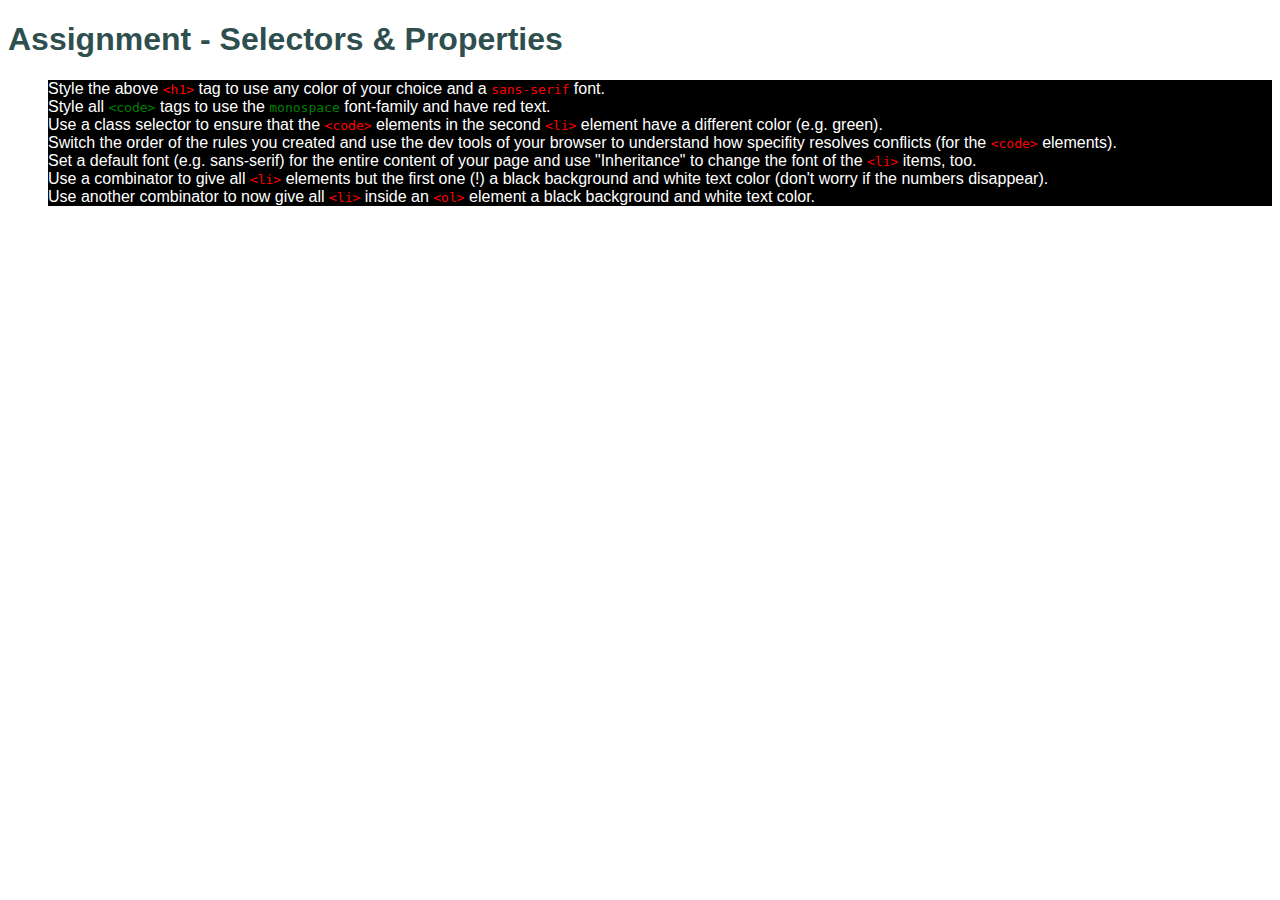
<file: assignment-01/index.html>
<!DOCTYPE html>
<html lang="en">
  <head>
    <meta charset="UTF-8" />
    <meta name="viewport" content="width=device-width, initial-scale=1.0" />
    <meta http-equiv="X-UA-Compatible" content="ie=edge" />
    <title>CSS Course</title>
    <link rel="stylesheet" href="main.css" />
  </head>
  <body>
    <h1 id="assignment-instructions">
      Assignment - Selectors &amp; Properties
    </h1>
    <ol>
      <li>
        Style the above <code>&lt;h1&gt;</code> tag to use any color of your
        choice and a <code>sans-serif</code> font.
      </li>
      <li class="second-list-item">
        Style all <code>&lt;code&gt;</code> tags to use the
        <code>monospace</code> font-family and have red text.
      </li>
      <li>
        Use a class selector to ensure that the
        <code>&lt;code&gt;</code> elements in the second
        <code>&lt;li&gt;</code> element have a different color (e.g. green).
      </li>
      <li>
        Switch the order of the rules you created and use the dev tools of your
        browser to understand how specifity resolves conflicts (for the
        <code>&lt;code&gt;</code> elements).
      </li>
      <li>
        Set a default font (e.g. sans-serif) for the entire content of your page
        and use "Inheritance" to change the font of the
        <code>&lt;li&gt;</code> items, too.
      </li>
      <li>
        Use a combinator to give all <code>&lt;li&gt;</code> elements but the
        first one (!) a black background and white text color (don't worry if
        the numbers disappear).
      </li>
      <li>
        Use another combinator to now give all <code>&lt;li&gt;</code> inside an
        <code>&lt;ol&gt;</code> element a black background and white text color.
      </li>
    </ol>
  </body>
</html>
</file>
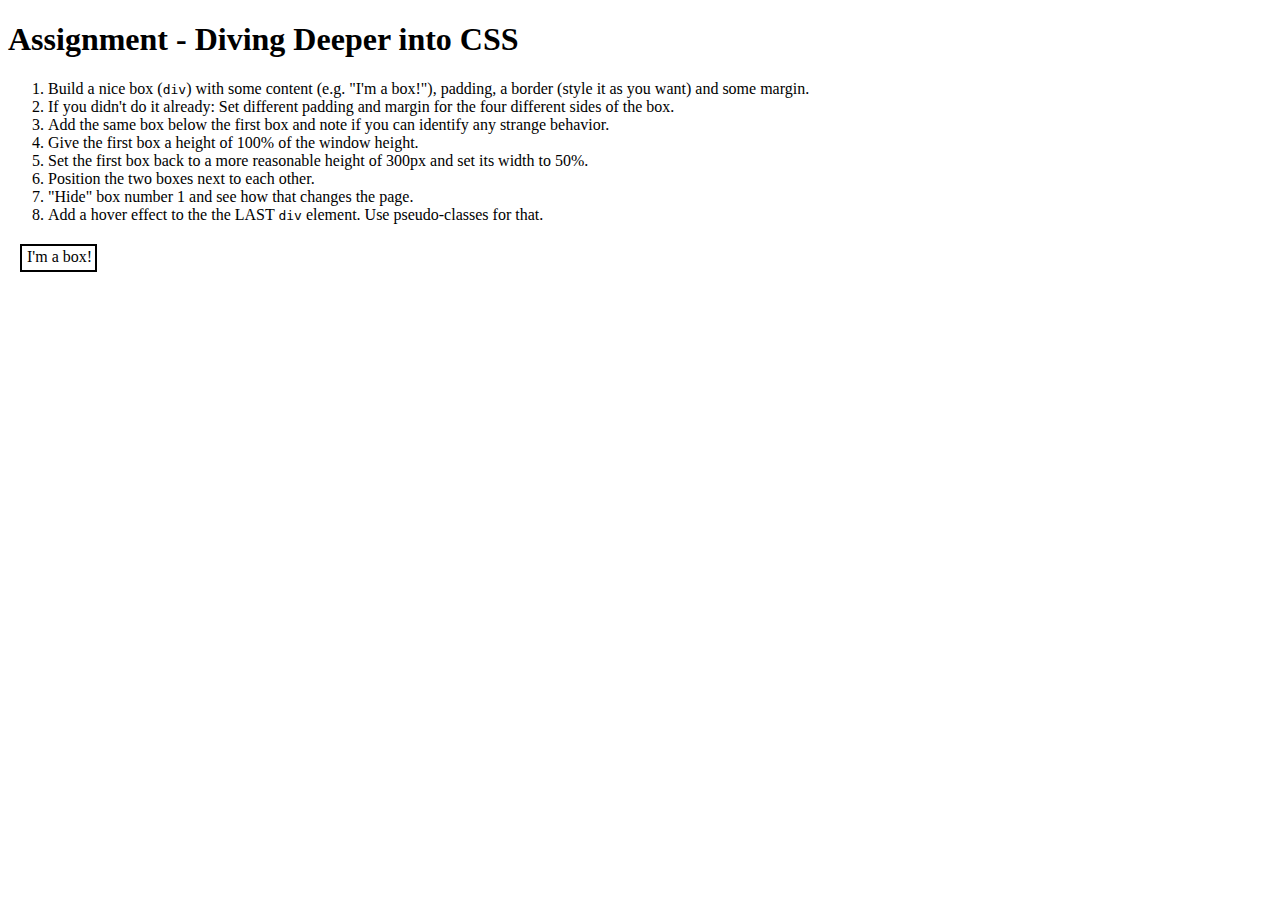
<file: assignment-02/index.html>
<!DOCTYPE html>
<html lang="en">
  <head>
    <meta charset="UTF-8" />
    <meta name="viewport" content="width=device-width, initial-scale=1.0" />
    <meta http-equiv="X-UA-Compatible" content="ie=edge" />
    <title>CSS Course</title>
    <link rel="stylesheet" href="main.css" />
  </head>
  <body>
    <h1>Assignment - Diving Deeper into CSS</h1>
    <ol>
      <li>
        Build a nice box (<code>div</code>) with some content (e.g. "I'm a
        box!"), padding, a border (style it as you want) and some margin.
      </li>
      <li>
        If you didn't do it already: Set different padding and margin for the
        four different sides of the box.
      </li>
      <li>
        Add the same box below the first box and note if you can identify any
        strange behavior.
      </li>
      <li>Give the first box a height of 100% of the window height.</li>
      <li>
        Set the first box back to a more reasonable height of 300px and set its
        width to 50%.
      </li>
      <li>Position the two boxes next to each other.</li>
      <li>"Hide" box number 1 and see how that changes the page.</li>
      <li>
        Add a hover effect to the the LAST <code>div</code> element. Use
        pseudo-classes for that.
      </li>
    </ol>
    <div class="box box__first">I'm a box!</div>
    <div class="box">I'm a box!</div>
  </body>
</html>
</file>
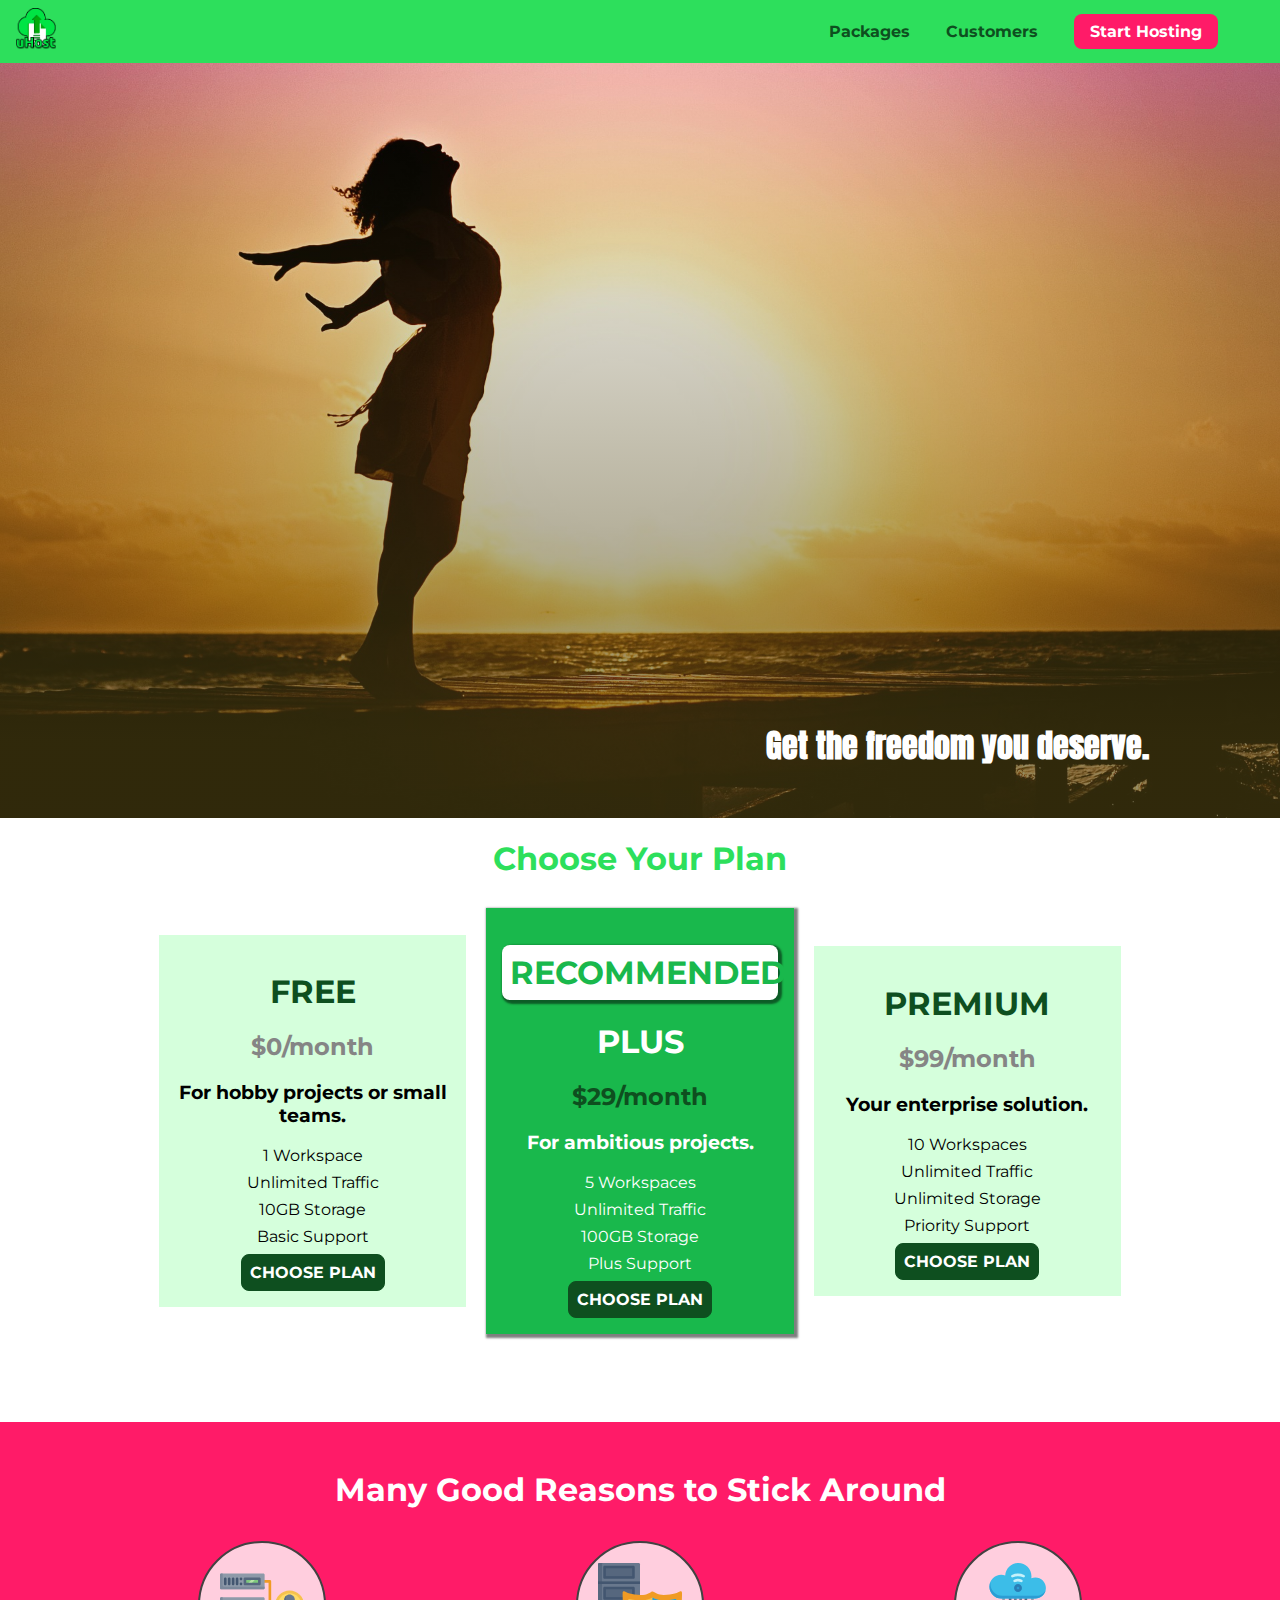
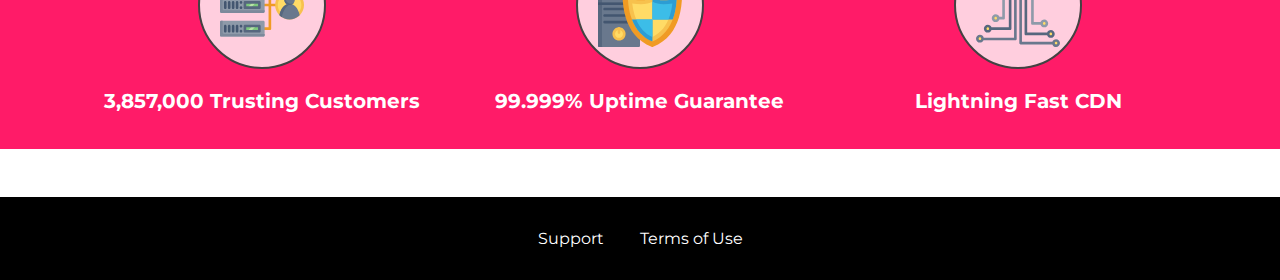
<file: assignment-03/index.html>
<!DOCTYPE html>
<html lang="en">
  <head>
    <meta charset="UTF-8" />
    <meta http-equiv="X-UA-Compatible" content="ie=edge" />
    <title>uHost</title>
    <link rel="shortcut icon" href="favicon.png" />
    <link
      href="https://fonts.googleapis.com/css?family=Anton"
      rel="stylesheet"
    />
    <link
      href="https://fonts.googleapis.com/css?family=Montserrat:400,700"
      rel="stylesheet"
    />
    <link rel="stylesheet" href="shared.css" />
    <link rel="stylesheet" href="main.css" />
  </head>

  <body>
    <header class="main-header">
      <div>
        <a href="index.html" class="main-header__brand">
          <img src="images/uhost-icon.png" alt="uHost - Web Hosting" />
          <!-- uHost -->
        </a>
      </div>
      <nav class="main-nav">
        <ul class="main-nav__items">
          <li class="main-nav__item">
            <a href="packages/index.html">Packages</a>
          </li>
          <li class="main-nav__item">
            <a href="customers/index.html">Customers</a>
          </li>
          <li class="main-nav__item main-nav__item--cta">
            <a href="start-hosting/index.html">Start Hosting</a>
          </li>
        </ul>
      </nav>
    </header>
    <main>
      <section id="product-overview">
        <h1>Get the freedom you deserve.</h1>
      </section>
      <section id="plans">
        <h1 class="section-title">Choose Your Plan</h1>
        <div class="plan__list">
          <article class="plan">
            <h1 class="plan__title">FREE</h1>
            <h2 class="plan__price">$0/month</h2>
            <h3>For hobby projects or small teams.</h3>
            <ul class="plan__features">
              <li class="plan__feature">1 Workspace</li>
              <li class="plan__feature">Unlimited Traffic</li>
              <li class="plan__feature">10GB Storage</li>
              <li class="plan__feature">Basic Support</li>
            </ul>
            <div>
              <button class="button">CHOOSE PLAN</button>
            </div>
          </article>
          <article class="plan plan--highlighted">
            <h1 class="plan__annotation">RECOMMENDED</h1>
            <h1 class="plan__title">PLUS</h1>
            <h2 class="plan__price">$29/month</h2>
            <h3>For ambitious projects.</h3>
            <ul class="plan__features">
              <li class="plan__feature">5 Workspaces</li>
              <li class="plan__feature">Unlimited Traffic</li>
              <li class="plan__feature">100GB Storage</li>
              <li class="plan__feature">Plus Support</li>
            </ul>
            <div>
              <button class="button">CHOOSE PLAN</button>
            </div>
          </article>
          <article class="plan">
            <h1 class="plan__title">PREMIUM</h1>
            <h2 class="plan__price">$99/month</h2>
            <h3>Your enterprise solution.</h3>
            <ul class="plan__features">
              <li class="plan__feature">10 Workspaces</li>
              <li class="plan__feature">Unlimited Traffic</li>
              <li class="plan__feature">Unlimited Storage</li>
              <li class="plan__feature">Priority Support</li>
            </ul>
            <div>
              <button class="button">CHOOSE PLAN</button>
            </div>
          </article>
        </div>
      </section>
      <section id="key-features">
        <h1 class="section-title">Many Good Reasons to Stick Around</h1>
        <ul class="key-feature__list">
          <li class="key-feature">
            <div class="key-feature__image">
              <svg viewBox="0 0 512 512">
                <path
                  style="fill: #f09b24"
                  d="M344,248h-32V112c0-4.418-3.582-8-8-8h-40c-4.418,0-8,3.582-8,8s3.582,8,8,8h32v128h-32  c-4.418,0-8,3.582-8,8s3.582,8,8,8h32v128h-32c-4.418,0-8,3.582-8,8s3.582,8,8,8h40c4.418,0,8-3.582,8-8V264h32c4.418,0,8-3.582,8-8  S348.418,248,344,248z"
                />
                <path
                  style="fill: #8e9aa9"
                  d="M264,64H8c-4.418,0-8,3.582-8,8v80c0,4.418,3.582,8,8,8h256c4.418,0,8-3.582,8-8V72  C272,67.582,268.418,64,264,64z"
                />
                <path
                  style="fill: #7c899b"
                  d="M24,144c-4.418,0-8-3.582-8-8V64H8c-4.418,0-8,3.582-8,8v80c0,4.418,3.582,8,8,8h256  c4.418,0,8-3.582,8-8v-8H24z"
                />
                <rect
                  x="152"
                  y="96"
                  style="fill: #b8e3a8"
                  width="88"
                  height="32"
                />
                <g>
                  <polygon
                    style="fill: #7ec97d"
                    points="152,96 152,128 166,128 198,96  "
                  />
                  <polygon
                    style="fill: #7ec97d"
                    points="220,96 188,128 240,128 240,96  "
                  />
                </g>
                <path
                  style="fill: #56677e"
                  d="M240,136h-88c-4.418,0-8-3.582-8-8V96c0-4.418,3.582-8,8-8h88c4.418,0,8,3.582,8,8v32  C248,132.418,244.418,136,240,136z M160,120h72v-16h-72V120z"
                />
                <g>
                  <path
                    style="fill: #435670"
                    d="M32,136c-4.418,0-8-3.582-8-8V96c0-4.418,3.582-8,8-8s8,3.582,8,8v32C40,132.418,36.418,136,32,136z   "
                  />
                  <path
                    style="fill: #435670"
                    d="M56,136c-4.418,0-8-3.582-8-8V96c0-4.418,3.582-8,8-8s8,3.582,8,8v32C64,132.418,60.418,136,56,136z   "
                  />
                  <path
                    style="fill: #435670"
                    d="M80,136c-4.418,0-8-3.582-8-8V96c0-4.418,3.582-8,8-8s8,3.582,8,8v32C88,132.418,84.418,136,80,136z   "
                  />
                  <path
                    style="fill: #435670"
                    d="M104,136c-4.418,0-8-3.582-8-8V96c0-4.418,3.582-8,8-8s8,3.582,8,8v32   C112,132.418,108.418,136,104,136z"
                  />
                  <path
                    style="fill: #435670"
                    d="M128,105c-4.418,0-8-3.582-8-8v-1c0-4.418,3.582-8,8-8s8,3.582,8,8v1   C136,101.418,132.418,105,128,105z"
                  />
                  <path
                    style="fill: #435670"
                    d="M128,136c-4.418,0-8-3.582-8-8v-1c0-4.418,3.582-8,8-8s8,3.582,8,8v1   C136,132.418,132.418,136,128,136z"
                  />
                </g>
                <path
                  style="fill: #8e9aa9"
                  d="M264,208H8c-4.418,0-8,3.582-8,8v80c0,4.418,3.582,8,8,8h256c4.418,0,8-3.582,8-8v-80  C272,211.582,268.418,208,264,208z"
                />
                <path
                  style="fill: #7c899b"
                  d="M24,288c-4.418,0-8-3.582-8-8v-72H8c-4.418,0-8,3.582-8,8v80c0,4.418,3.582,8,8,8h256  c4.418,0,8-3.582,8-8v-8H24z"
                />
                <rect
                  x="152"
                  y="240"
                  style="fill: #b8e3a8"
                  width="88"
                  height="32"
                />
                <g>
                  <polygon
                    style="fill: #7ec97d"
                    points="152,240 152,272 166,272 198,240  "
                  />
                  <polygon
                    style="fill: #7ec97d"
                    points="220,240 188,272 240,272 240,240  "
                  />
                </g>
                <path
                  style="fill: #56677e"
                  d="M240,280h-88c-4.418,0-8-3.582-8-8v-32c0-4.418,3.582-8,8-8h88c4.418,0,8,3.582,8,8v32  C248,276.418,244.418,280,240,280z M160,264h72v-16h-72V264z"
                />
                <g>
                  <path
                    style="fill: #435670"
                    d="M32,280c-4.418,0-8-3.582-8-8v-32c0-4.418,3.582-8,8-8s8,3.582,8,8v32C40,276.418,36.418,280,32,280   z"
                  />
                  <path
                    style="fill: #435670"
                    d="M56,280c-4.418,0-8-3.582-8-8v-32c0-4.418,3.582-8,8-8s8,3.582,8,8v32C64,276.418,60.418,280,56,280   z"
                  />
                  <path
                    style="fill: #435670"
                    d="M80,280c-4.418,0-8-3.582-8-8v-32c0-4.418,3.582-8,8-8s8,3.582,8,8v32C88,276.418,84.418,280,80,280   z"
                  />
                  <path
                    style="fill: #435670"
                    d="M104,280c-4.418,0-8-3.582-8-8v-32c0-4.418,3.582-8,8-8s8,3.582,8,8v32   C112,276.418,108.418,280,104,280z"
                  />
                  <path
                    style="fill: #435670"
                    d="M128,249c-4.418,0-8-3.582-8-8v-1c0-4.418,3.582-8,8-8s8,3.582,8,8v1   C136,245.418,132.418,249,128,249z"
                  />
                  <path
                    style="fill: #435670"
                    d="M128,280c-4.418,0-8-3.582-8-8v-1c0-4.418,3.582-8,8-8s8,3.582,8,8v1   C136,276.418,132.418,280,128,280z"
                  />
                </g>
                <path
                  style="fill: #8e9aa9"
                  d="M264,352H8c-4.418,0-8,3.582-8,8v80c0,4.418,3.582,8,8,8h256c4.418,0,8-3.582,8-8v-80  C272,355.582,268.418,352,264,352z"
                />
                <path
                  style="fill: #7c899b"
                  d="M24,432c-4.418,0-8-3.582-8-8v-72H8c-4.418,0-8,3.582-8,8v80c0,4.418,3.582,8,8,8h256  c4.418,0,8-3.582,8-8v-8H24z"
                />
                <rect
                  x="152"
                  y="384"
                  style="fill: #b8e3a8"
                  width="88"
                  height="32"
                />
                <g>
                  <polygon
                    style="fill: #7ec97d"
                    points="152,384 152,416 166,416 198,384  "
                  />
                  <polygon
                    style="fill: #7ec97d"
                    points="220,384 188,416 240,416 240,384  "
                  />
                </g>
                <path
                  style="fill: #56677e"
                  d="M240,424h-88c-4.418,0-8-3.582-8-8v-32c0-4.418,3.582-8,8-8h88c4.418,0,8,3.582,8,8v32  C248,420.418,244.418,424,240,424z M160,408h72v-16h-72V408z"
                />
                <g>
                  <path
                    style="fill: #435670"
                    d="M32,424c-4.418,0-8-3.582-8-8v-32c0-4.418,3.582-8,8-8s8,3.582,8,8v32C40,420.418,36.418,424,32,424   z"
                  />
                  <path
                    style="fill: #435670"
                    d="M56,424c-4.418,0-8-3.582-8-8v-32c0-4.418,3.582-8,8-8s8,3.582,8,8v32C64,420.418,60.418,424,56,424   z"
                  />
                  <path
                    style="fill: #435670"
                    d="M80,424c-4.418,0-8-3.582-8-8v-32c0-4.418,3.582-8,8-8s8,3.582,8,8v32C88,420.418,84.418,424,80,424   z"
                  />
                  <path
                    style="fill: #435670"
                    d="M104,424c-4.418,0-8-3.582-8-8v-32c0-4.418,3.582-8,8-8s8,3.582,8,8v32   C112,420.418,108.418,424,104,424z"
                  />
                  <path
                    style="fill: #435670"
                    d="M128,393c-4.418,0-8-3.582-8-8v-1c0-4.418,3.582-8,8-8s8,3.582,8,8v1   C136,389.418,132.418,393,128,393z"
                  />
                  <path
                    style="fill: #435670"
                    d="M128,424c-4.418,0-8-3.582-8-8v-1c0-4.418,3.582-8,8-8s8,3.582,8,8v1   C136,420.418,132.418,424,128,424z"
                  />
                </g>
                <path
                  style="fill: #f7c14d"
                  d="M424,168c-48.523,0-88,39.477-88,88s39.477,88,88,88s88-39.477,88-88S472.523,168,424,168z"
                />
                <path
                  style="fill: #ffdb66"
                  d="M424,184c-39.701,0-72,32.299-72,72s32.299,72,72,72s72-32.299,72-72S463.701,184,424,184z"
                />
                <path
                  style="fill: #69788d"
                  d="M484.893,314.16C476.393,274.588,451.922,248,424,248s-52.393,26.588-60.893,66.16  c-0.605,2.82,0.354,5.749,2.511,7.664C381.731,336.124,402.465,344,424,344s42.269-7.876,58.381-22.176  C484.539,319.909,485.498,316.98,484.893,314.16z"
                />
                <path
                  style="fill: #56677e"
                  d="M434.053,249.171C430.768,248.403,427.411,248,424,248c-27.922,0-52.393,26.588-60.893,66.16  c-0.605,2.82,0.354,5.749,2.511,7.664c3.383,3.002,6.979,5.703,10.734,8.125C384.904,286.243,407.373,255.378,434.053,249.171z"
                />
                <path
                  style="fill: #69788d"
                  d="M424,192c-17.645,0-32,14.355-32,32s14.355,32,32,32s32-14.355,32-32S441.645,192,424,192z"
                />
                <path
                  style="fill: #56677e"
                  d="M432,248c-17.645,0-32-14.355-32-32c0-6.783,2.128-13.076,5.742-18.258  C397.444,203.53,392,213.138,392,224c0,17.645,14.355,32,32,32c10.862,0,20.471-5.444,26.258-13.742  C445.076,245.872,438.783,248,432,248z"
                />
              </svg>
            </div>
            <p class="key-feature__description">3,857,000 Trusting Customers</p>
          </li>
          <li class="key-feature">
            <div class="key-feature__image">
              <svg viewBox="0 0 512 512">
                <path
                  style="fill: #69788d"
                  d="M248,0H8C3.582,0,0,3.582,0,8v496c0,4.418,3.582,8,8,8h240c4.418,0,8-3.582,8-8V8  C256,3.582,252.418,0,248,0z"
                />
                <path
                  style="fill: #56677e"
                  d="M24,504V8c0-4.418,3.582-8,8-8H8C3.582,0,0,3.582,0,8v496c0,4.418,3.582,8,8,8h24  C27.582,512,24,508.418,24,504z"
                />
                <g>
                  <rect
                    x="0"
                    y="112"
                    style="fill: #435670"
                    width="256"
                    height="16"
                  />
                  <rect
                    x="0"
                    y="240"
                    style="fill: #435670"
                    width="256"
                    height="16"
                  />
                </g>
                <path
                  style="fill: #f7c14d"
                  d="M128,392c-22.056,0-40,17.944-40,40s17.944,40,40,40s40-17.944,40-40S150.056,392,128,392z"
                />
                <path
                  style="fill: #ffdb66"
                  d="M128,408c-13.233,0-24,10.767-24,24s10.767,24,24,24s24-10.767,24-24S141.233,408,128,408z"
                />
                <path
                  style="fill: #f7c14d"
                  d="M128,392c-2.739,0-5.414,0.278-8,0.805V424c0,4.418,3.582,8,8,8c4.418,0,8-3.582,8-8v-31.195  C133.414,392.278,130.739,392,128,392z"
                />
                <g>
                  <path
                    style="fill: #435670"
                    d="M216,288H40c-4.418,0-8-3.582-8-8s3.582-8,8-8h176c4.418,0,8,3.582,8,8S220.418,288,216,288z"
                  />
                  <path
                    style="fill: #435670"
                    d="M216,328H40c-4.418,0-8-3.582-8-8s3.582-8,8-8h176c4.418,0,8,3.582,8,8S220.418,328,216,328z"
                  />
                  <path
                    style="fill: #435670"
                    d="M216,368H40c-4.418,0-8-3.582-8-8s3.582-8,8-8h176c4.418,0,8,3.582,8,8S220.418,368,216,368z"
                  />
                  <path
                    style="fill: #435670"
                    d="M216,16H40c-4.418,0-8,3.582-8,8v64c0,4.418,3.582,8,8,8h176c4.418,0,8-3.582,8-8V24   C224,19.582,220.418,16,216,16z"
                  />
                </g>
                <rect
                  x="48"
                  y="32"
                  style="fill: #56677e"
                  width="160"
                  height="48"
                />
                <path
                  style="fill: #435670"
                  d="M216,144H40c-4.418,0-8,3.582-8,8v64c0,4.418,3.582,8,8,8h176c4.418,0,8-3.582,8-8v-64  C224,147.582,220.418,144,216,144z"
                />
                <rect
                  x="48"
                  y="160"
                  style="fill: #56677e"
                  width="160"
                  height="48"
                />
                <path
                  style="fill: #f09b24"
                  d="M511.747,180.237c-0.194-6.537-8.107-10.107-13.135-5.894c-5.6,4.693-42.904,21.282-98.514,21.282  c-33.45,0-64.625-20.999-64.929-21.206c-2.9-1.991-6.764-1.85-9.512,0.346c-2.677,2.135-27.201,20.86-63.793,20.86  c-55.607,0-92.914-16.589-98.515-21.282c-5.028-4.211-12.941-0.645-13.135,5.894c-1.634,54.834,4.655,105.941,18.693,151.903  c12.096,39.604,29.759,74.047,52.497,102.373c27.538,34.304,62.743,59.882,104.66,76.045c3.069,1.918,6.757,1.921,9.83,0  c41.917-16.163,77.122-41.741,104.66-76.045c22.738-28.326,40.401-62.77,52.497-102.373  C507.092,286.179,513.381,235.071,511.747,180.237z"
                />
                <path
                  style="fill: #f7c14d"
                  d="M476.21,221.226c-1.953-1.631-4.568-2.235-7.036-1.628c-21.686,5.327-44.926,8.028-69.075,8.028  c-25.926,0-49.633-8.975-64.955-16.504c-2.307-1.134-5.016-1.091-7.284,0.116c-14.059,7.477-36.919,16.388-65.994,16.388  c-24.153,0-47.394-2.701-69.075-8.028c-5.155-1.268-10.221,2.966-9.894,8.261c2.077,33.693,7.668,65.635,16.616,94.935  c22.774,74.565,66.139,126.334,128.888,153.868c2.032,0.891,4.397,0.891,6.43,0c61.777-27.107,104.716-78.876,127.62-153.868  c8.948-29.3,14.539-61.241,16.616-94.935C479.224,225.319,478.163,222.856,476.21,221.226z"
                />
                <path
                  style="fill: #ffdb66"
                  d="M331.609,451.727c-52.604-25.289-89.304-70.987-109.144-135.944  c-6.532-21.39-11.162-44.336-13.82-68.447c17.133,2.852,34.952,4.291,53.22,4.291c29.394,0,53.376-7.793,69.978-15.561  c17.44,7.736,41.656,15.561,68.256,15.561c18.267,0,36.085-1.439,53.219-4.291c-2.659,24.112-7.288,47.06-13.82,68.448  C419.545,381.108,383.27,426.805,331.609,451.727z"
                />
                <g>
                  <path
                    style="fill: #2c9dd4"
                    d="M479.066,227.858c0.157-2.539-0.903-5.002-2.856-6.633s-4.568-2.235-7.036-1.628   c-21.686,5.327-44.926,8.028-69.075,8.028c-25.926,0-49.633-8.975-64.955-16.504c-1.057-0.52-2.2-0.78-3.345-0.806l-0.072,133.351   h123.601c2.556-6.746,4.933-13.702,7.123-20.874C471.398,293.493,476.989,261.552,479.066,227.858z"
                  />
                  <path
                    style="fill: #2c9dd4"
                    d="M206.658,343.667c24.153,63.42,65.028,108.108,121.743,132.995c1.031,0.452,2.147,0.673,3.263,0.666   l0.063-133.661H206.658z"
                  />
                </g>
                <g>
                  <path
                    style="fill: #3cbde8"
                    d="M439.497,315.783c6.532-21.389,11.161-44.336,13.82-68.448c-17.134,2.852-34.952,4.291-53.219,4.291   c-26.6,0-50.815-7.824-68.256-15.561l-0.116,107.601h97.758C433.179,334.807,436.524,325.518,439.497,315.783z"
                  />
                  <path
                    style="fill: #3cbde8"
                    d="M232.523,343.667c21.144,50.298,54.363,86.56,99.087,108.06l0.117-108.06H232.523z"
                  />
                </g>
              </svg>
            </div>
            <p class="key-feature__description">99.999% Uptime Guarantee</p>
          </li>
          <li class="key-feature">
            <div class="key-feature__image">
              <svg viewBox="0 0 512 512">
                <path
                  style="fill: #8e9aa9"
                  d="M168,200c-4.418,0-8,3.582-8,8v120h-17.376c-3.302-9.311-12.194-16-22.624-16  c-13.234,0-24,10.767-24,24s10.766,24,24,24c10.429,0,19.321-6.689,22.624-16H168c4.418,0,8-3.582,8-8V208  C176,203.582,172.418,200,168,200z"
                />
                <path
                  style="fill: #ffdb66"
                  d="M120,328c-4.411,0-8,3.589-8,8s3.589,8,8,8s8-3.589,8-8S124.411,328,120,328z"
                />
                <path
                  style="fill: #56677e"
                  d="M208,200c-4.418,0-8,3.582-8,8v184H94.624C91.322,382.689,82.43,376,72,376  c-13.234,0-24,10.767-24,24s10.766,24,24,24c10.429,0,19.321-6.689,22.624-16H208c4.418,0,8-3.582,8-8V208  C216,203.582,212.418,200,208,200z"
                />
                <path
                  style="fill: #ffdb66"
                  d="M72,392c-4.411,0-8,3.589-8,8s3.589,8,8,8s8-3.589,8-8S76.411,392,72,392z"
                />
                <path
                  style="fill: #69788d"
                  d="M240,208c-4.418,0-8,3.582-8,8v239H47.24c-2.671-10.34-12.078-18-23.24-18c-13.234,0-24,10.767-24,24  s10.766,24,24,24c9.666,0,18.009-5.747,21.809-14H240c4.418,0,8-3.582,8-8V216C248,211.582,244.418,208,240,208z"
                />
                <path
                  style="fill: #ffdb66"
                  d="M24,453c-4.411,0-8,3.589-8,8s3.589,8,8,8s8-3.589,8-8S28.411,453,24,453z"
                />
                <path
                  style="fill: #69788d"
                  d="M488,464c-10.429,0-19.321,6.689-22.624,16H280V208c0-4.418-3.582-8-8-8s-8,3.582-8,8v280  c0,4.418,3.582,8,8,8h193.376c3.302,9.311,12.194,16,22.624,16c13.234,0,24-10.767,24-24S501.234,464,488,464z"
                />
                <path
                  style="fill: #ffdb66"
                  d="M488,480c-4.411,0-8,3.589-8,8s3.589,8,8,8s8-3.589,8-8S492.411,480,488,480z"
                />
                <path
                  style="fill: #56677e"
                  d="M456,408c-10.429,0-19.321,6.689-22.624,16H312V208c0-4.418-3.582-8-8-8s-8,3.582-8,8v224  c0,4.418,3.582,8,8,8h129.376c3.302,9.311,12.194,16,22.624,16c13.234,0,24-10.767,24-24S469.234,408,456,408z"
                />
                <path
                  style="fill: #ffdb66"
                  d="M456,424c-4.411,0-8,3.589-8,8s3.589,8,8,8s8-3.589,8-8S460.411,424,456,424z"
                />
                <path
                  style="fill: #8e9aa9"
                  d="M416,344c-10.429,0-19.321,6.689-22.624,16H352V208c0-4.418-3.582-8-8-8s-8,3.582-8,8v160  c0,4.418,3.582,8,8,8h49.376c3.302,9.311,12.194,16,22.624,16c13.234,0,24-10.767,24-24S429.234,344,416,344z"
                />
                <path
                  style="fill: #ffdb66"
                  d="M416,360c-4.411,0-8,3.589-8,8s3.589,8,8,8s8-3.589,8-8S420.411,360,416,360z"
                />
                <path
                  style="fill: #3cbde8"
                  d="M362,88c-8.741,0-17.231,1.751-25.06,5.085C337.646,88.797,338,84.43,338,80  c0-44.112-35.888-80-80-80c-42.823,0-77.895,33.816-79.909,76.149C170.393,73.415,162.244,72,154,72c-39.701,0-72,32.299-72,72  s32.299,72,72,72h208c35.29,0,64-28.71,64-64S397.29,88,362,88z"
                />
                <path
                  style="fill: #2c9dd4"
                  d="M368,200H160c-39.701,0-72-32.299-72-72c0-5.863,0.721-11.559,2.05-17.019  C84.918,120.88,82,132.102,82,144c0,39.701,32.299,72,72,72h208c30.389,0,55.88-21.296,62.379-49.743  C413.565,186.327,392.352,200,368,200z"
                />
                <path
                  style="fill: #2a7db5"
                  d="M256,128c-13.234,0-24,10.767-24,24s10.766,24,24,24c13.233,0,24-10.767,24-24S269.233,128,256,128z"
                />
                <path
                  style="fill: #2c9dd4"
                  d="M256,144c-4.411,0-8,3.589-8,8s3.589,8,8,8c4.411,0,8-3.589,8-8S260.411,144,256,144z"
                />
                <g>
                  <path
                    style="fill: #c5f1fa"
                    d="M221.755,87.695c-2.994,0-5.864-1.688-7.233-4.572c-1.894-3.991-0.194-8.763,3.798-10.657   C230.157,66.849,242.834,64,256,64c13.166,0,25.844,2.849,37.68,8.466c3.992,1.895,5.692,6.666,3.798,10.657   s-6.666,5.692-10.657,3.798C277.144,82.328,266.774,80,256,80c-10.774,0-21.144,2.328-30.821,6.921   C224.072,87.446,222.904,87.695,221.755,87.695z"
                  />
                  <path
                    style="fill: #c5f1fa"
                    d="M276.545,116.618c-1.148,0-2.316-0.249-3.424-0.774C267.745,113.293,261.985,112,256,112   c-5.985,0-11.745,1.293-17.121,3.844c-3.991,1.895-8.763,0.192-10.657-3.798c-1.894-3.992-0.193-8.764,3.798-10.657   C239.557,97.813,247.625,96,256,96c8.376,0,16.444,1.813,23.98,5.389c3.991,1.894,5.692,6.665,3.798,10.657   C282.41,114.93,279.539,116.618,276.545,116.618z"
                  />
                </g>
              </svg>
            </div>
            <p class="key-feature__description">Lightning Fast CDN</p>
          </li>
        </ul>
      </section>
    </main>
    <footer class="main-footer">
      <nav>
        <ul class="main-footer__links">
          <li class="main-footer__link">
            <a href="#">Support</a>
          </li>
          <li class="main-footer__link">
            <a href="#">Terms of Use</a>
          </li>
        </ul>
      </nav>
    </footer>
  </body>
</html>
</file>
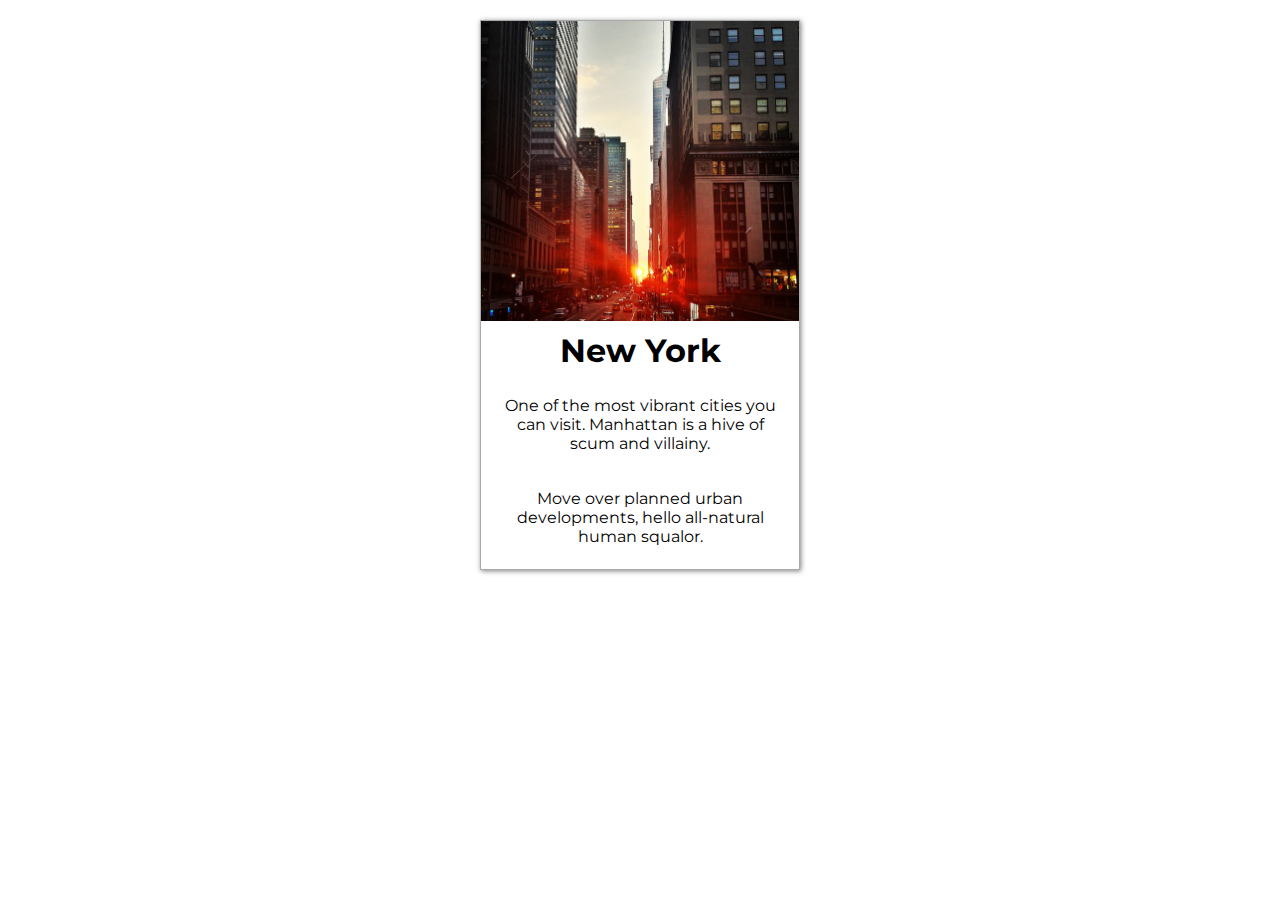
<file: css-in-action/index.html>
<!DOCTYPE html>
<html lang="en">
  <head>
    <meta charset="UTF-8" />
    <meta name="viewport" content="width=device-width, initial-scale=1.0" />
    <meta http-equiv="X-UA-Compatible" content="ie=edge" />
    <title>CSS Course</title>
    <link
      href="https://fonts.googleapis.com/css?family=Montserrat"
      rel="stylesheet"
    />
    <link rel="stylesheet" href="code.css">
  </head>

  <body>
    <div class="destination">
      <div class="thumbnail">
        <img src="new-york.jpg" alt="Sunset in New York" />
      </div>
      <div class="content">
        <h1>New York</h1>
        <p>
          One of the most vibrant cities you can visit. Manhattan is a hive of
          scum and villainy.
        </p>
        <p>
          Move over planned urban developments, hello all-natural human squalor.
        </p>
      </div>
    </div>
  </body>
</html>
</file>
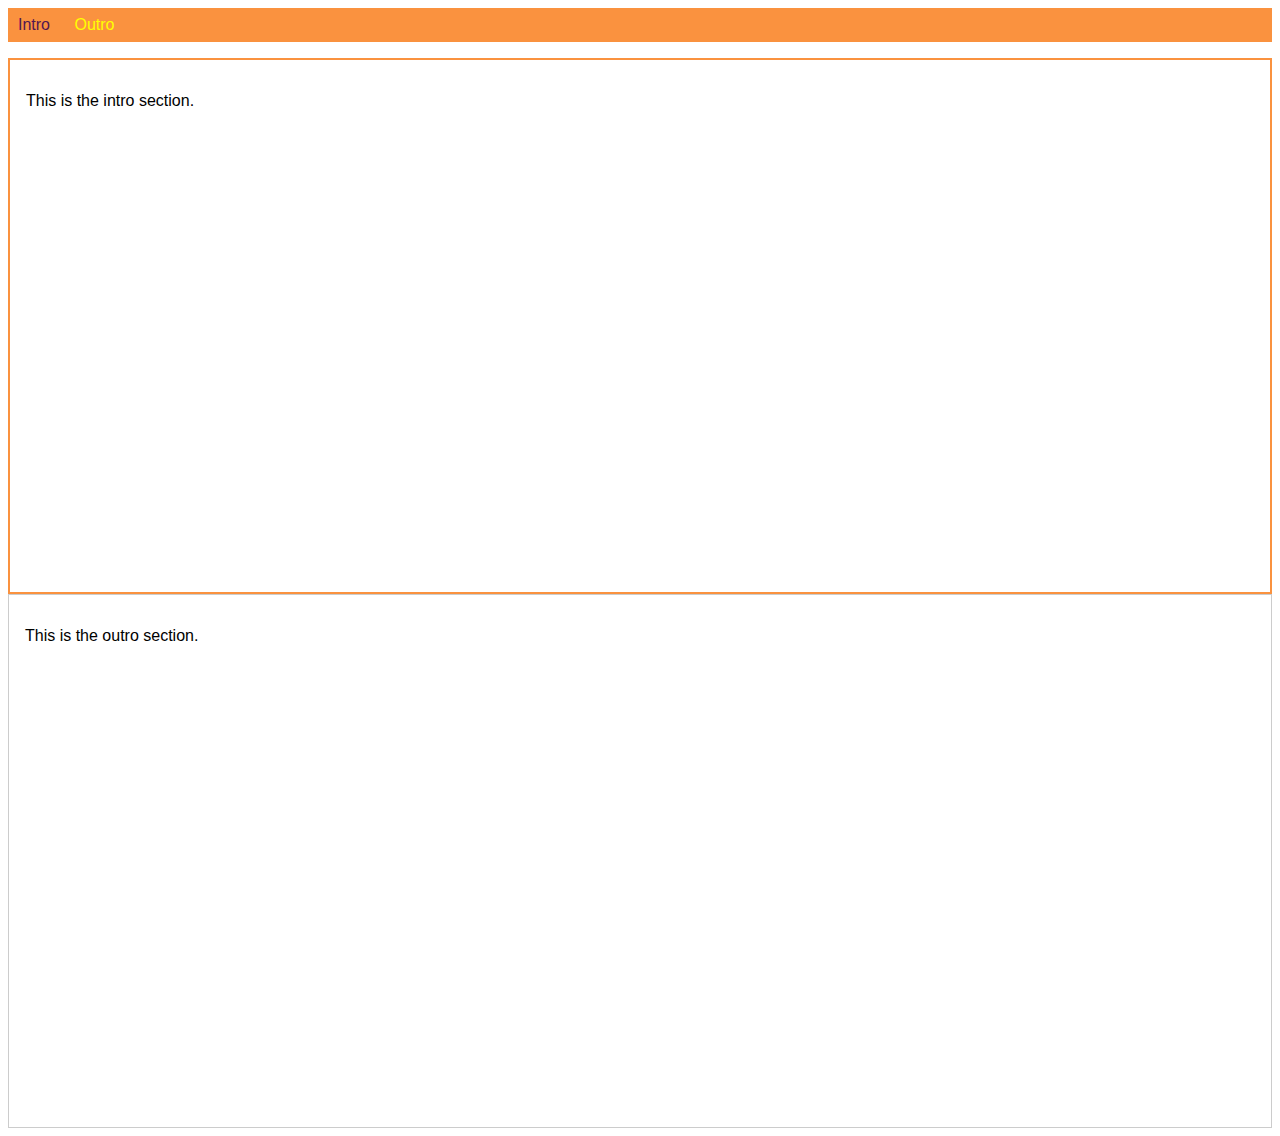
<file: more-on-selectors/index.html>
<!DOCTYPE html>
<html lang="en">
  <head>
    <meta charset="UTF-8" />
    <meta name="viewport" content="width=device-width, initial-scale=1.0" />
    <meta http-equiv="X-UA-Compatible" content="ie=edge" />
    <title>CSS Course</title>
    <link rel="stylesheet" href="main.css" />
  </head>

  <body>
    <nav>
      <a href="#intro" class="active">Intro</a>
      <a href="#outro">Outro</a>
    </nav>
    <section id="intro" class="main-section highlighted">
      <p>This is the intro section.</p>
    </section>
    <section id="outro" class="main-section">
      <p>This is the outro section.</p>
    </section>
  </body>
</html>
</file>
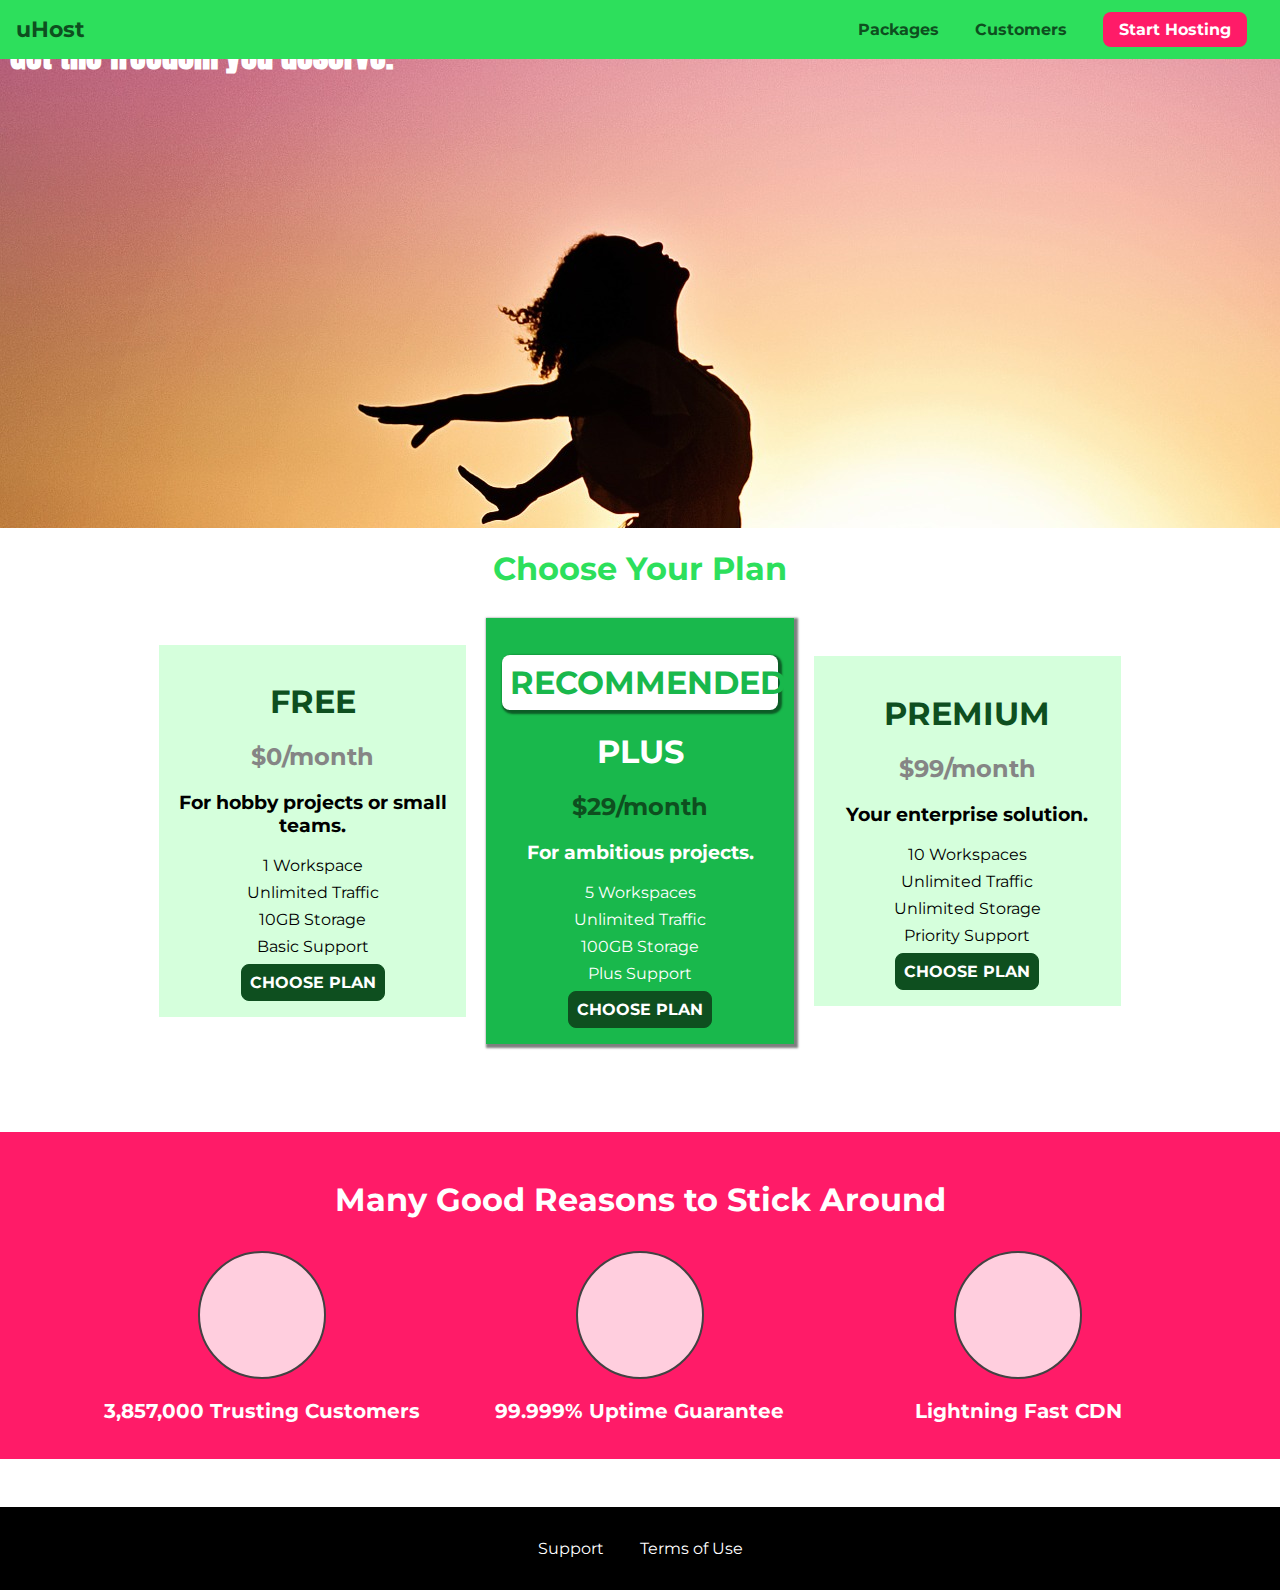
<file: positioning/index.html>
<!DOCTYPE html>
<html lang="en">

<head>
    <meta charset="UTF-8">
    <meta http-equiv="X-UA-Compatible" content="ie=edge">
    <title>uHost</title>
    <link rel="shortcut icon" href="favicon.png">
    <link href="https://fonts.googleapis.com/css?family=Anton" rel="stylesheet">
    <link href="https://fonts.googleapis.com/css?family=Montserrat:400,700" rel="stylesheet">
    <link rel="stylesheet" href="shared.css">
    <link rel="stylesheet" href="main.css">
</head>

<body>
    <header class="main-header">
        <div>
            <a href="index.html" class="main-header__brand">
                uHost
            </a>
        </div>
        <nav class="main-nav">
            <ul class="main-nav__items">
                <li class="main-nav__item">
                    <a href="packages/index.html">Packages</a>
                </li>
                <li class="main-nav__item">
                    <a href="customers/index.html">Customers</a>
                </li>
                <li class="main-nav__item main-nav__item--cta">
                    <a href="start-hosting/index.html">Start Hosting</a>
                </li>
            </ul>
        </nav>
    </header>
    <main>
        <section id="product-overview">
            <h1>Get the freedom you deserve.</h1>
        </section>
        <section id="plans">
            <h1 class="section-title">Choose Your Plan</h1>
            <div class="plan__list">
                <article class="plan">
                    <h1 class="plan__title">FREE</h1>
                    <h2 class="plan__price">$0/month</h2>
                    <h3>For hobby projects or small teams.</h3>
                    <ul class="plan__features">
                        <li class="plan__feature">1 Workspace</li>
                        <li class="plan__feature">Unlimited Traffic</li>
                        <li class="plan__feature">10GB Storage</li>
                        <li class="plan__feature">Basic Support</li>
                    </ul>
                    <div>
                        <button class="button">CHOOSE PLAN</button>
                    </div>
                </article>
                <article class="plan plan--highlighted">
                    <h1 class="plan__annotation">RECOMMENDED</h1>
                    <h1 class="plan__title">PLUS</h1>
                    <h2 class="plan__price">$29/month</h2>
                    <h3>For ambitious projects.</h3>
                    <ul class="plan__features">
                        <li class="plan__feature">5 Workspaces</li>
                        <li class="plan__feature">Unlimited Traffic</li>
                        <li class="plan__feature">100GB Storage</li>
                        <li class="plan__feature">Plus Support</li>
                    </ul>
                    <div>
                        <button class="button">CHOOSE PLAN</button>
                    </div>
                </article>
                <article class="plan">
                    <h1 class="plan__title">PREMIUM</h1>
                    <h2 class="plan__price">$99/month</h2>
                    <h3>Your enterprise solution.</h3>
                    <ul class="plan__features">
                        <li class="plan__feature">10 Workspaces</li>
                        <li class="plan__feature">Unlimited Traffic</li>
                        <li class="plan__feature">Unlimited Storage</li>
                        <li class="plan__feature">Priority Support</li>
                    </ul>
                    <div>
                        <button class="button">CHOOSE PLAN</button>
                    </div>
                </article>
            </div>
        </section>
        <section id="key-features">
            <h1 class="section-title">Many Good Reasons to Stick Around</h1>
            <ul class="key-feature__list">
                <li class="key-feature">
                    <div class="key-feature__image">

                    </div>
                    <p class="key-feature__description">3,857,000 Trusting Customers</p>
                </li>
                <li class="key-feature">
                    <div class="key-feature__image">

                    </div>
                    <p class="key-feature__description">99.999% Uptime Guarantee</p>
                </li>
                <li class="key-feature">
                    <div class="key-feature__image">

                    </div>
                    <p class="key-feature__description">Lightning Fast CDN</p>
                </li>
            </ul>
        </section>
    </main>
    <footer class="main-footer">
        <nav>
            <ul class="main-footer__links">
                <li class="main-footer__link">
                    <a href="#">Support</a>
                </li>
                <li class="main-footer__link">
                    <a href="#">Terms of Use</a>
                </li>
            </ul>
        </nav>
    </footer>
</body>

</html>
</file>
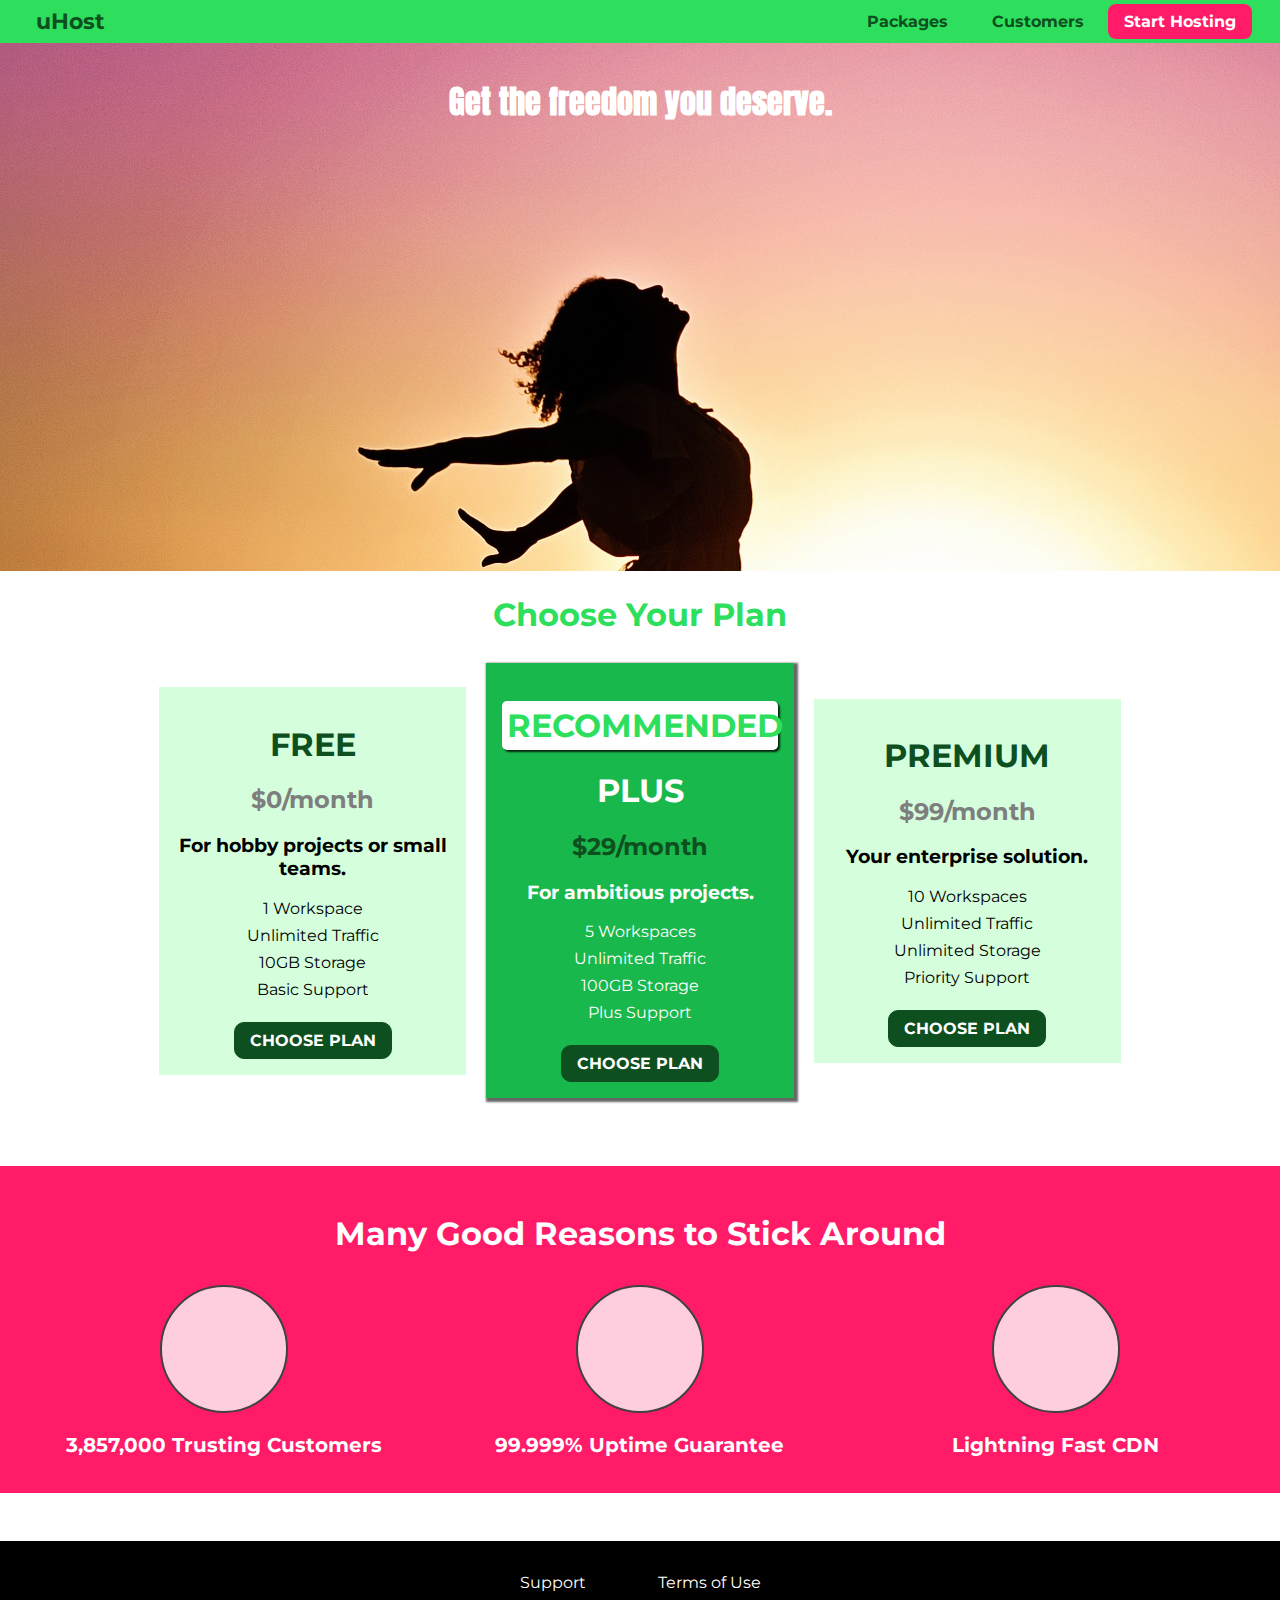
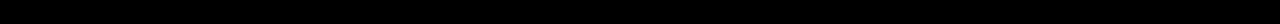
<file: project-01-uHost/index.html>
<!DOCTYPE html>
<html lang="en">
  <head>
    <meta charset="UTF-8" />
    <meta http-equiv="X-UA-Compatible" content="ie=edge" />
    <title>uHost</title>
    <link rel="shortcut icon" href="favicon.png" />
    <link rel="preconnect" href="https://fonts.googleapis.com" />
    <link rel="preconnect" href="https://fonts.gstatic.com" crossorigin />
    <link
      href="https://fonts.googleapis.com/css2?family=Anton&display=swap"
      rel="stylesheet"
    />
    <link
      href="https://fonts.googleapis.com/css2?family=Montserrat:wght@500;700&display=swap"
      rel="stylesheet"
    />
    <link rel="stylesheet" href="./shared.css">
    <link rel="stylesheet" href="./main.css" />
  </head>

  <body>
    <header class="main-header">
      <div class="main-header__brand">
        <a href="index.html">uHost</a>
      </div>
      <nav class="main-nav">
        <ul class="main-nav__items">
          <li class="main-nav__item">
            <a href="packages/index.html">Packages</a>
          </li>
          <li class="main-nav__item">
            <a href="customers/index.html">Customers</a>
          </li>
          <li class="main-nav__item main-nav__item--cta">
            <a href="start-hosting/index.html">Start Hosting</a>
          </li>
        </ul>
      </nav>
    </header>
    <main>
      <section id="product-overview">
        <h1 class="section-title">Get the freedom you deserve.</h1>
      </section>

      <section id="plans">
        <h1 class="section-title">Choose Your Plan</h1>
        <div id="plans-container">
          <article class="plan">
            <h1 class="plan__title">FREE</h1>
            <h2 class="plan__price">$0/month</h2>
            <h3>For hobby projects or small teams.</h3>
            <ul>
              <li>1 Workspace</li>
              <li>Unlimited Traffic</li>
              <li>10GB Storage</li>
              <li>Basic Support</li>
            </ul>
            <div>
              <button class="button">CHOOSE PLAN</button>
            </div>
          </article>
          <article class="plan plan--highlighted">
            <h1 class="plan__annotation">RECOMMENDED</h1>
            <h1 class="plan__title">PLUS</h1>
            <h2 class="plan__price">$29/month</h2>
            <h3>For ambitious projects.</h3>
            <ul>
              <li>5 Workspaces</li>
              <li>Unlimited Traffic</li>
              <li>100GB Storage</li>
              <li>Plus Support</li>
            </ul>
            <div>
              <button class="button">CHOOSE PLAN</button>
            </div>
          </article>
          <article class="plan">
            <h1 class="plan__title">PREMIUM</h1>
            <h2 class="plan__price">$99/month</h2>
            <h3>Your enterprise solution.</h3>
            <ul>
              <li>10 Workspaces</li>
              <li>Unlimited Traffic</li>
              <li>Unlimited Storage</li>
              <li>Priority Support</li>
            </ul>
            <div>
              <button class="button">CHOOSE PLAN</button>
            </div>
          </article>
        </div>
      </section>
      <section id="key-features">
        <h1 class="section-title">Many Good Reasons to Stick Around</h1>
        <ul class="key-features-list">
          <li class="key-feature">
            <div class="key-feature__image"></div>
            <p class="key-feature__description">3,857,000 Trusting Customers</p>
          </li>
          <li class="key-feature">
            <div class="key-feature__image"></div>
            <p class="key-feature__description">99.999% Uptime Guarantee</p>
          </li>
          <li class="key-feature">
            <div class="key-feature__image"></div>
            <p class="key-feature__description">Lightning Fast CDN</p>
          </li>
        </ul>
      </section>
      <footer class="main-footer">
        <nav>
          <ul class="main-footer__links">
            <li class="main-footer__link">
              <a href="#">Support</a>
            </li>
            <li class="main-footer__link">
              <a href="#">Terms of Use</a>
            </li>
          </ul>
        </nav>
      </footer>
    </main>
  </body>
</html>
</file>
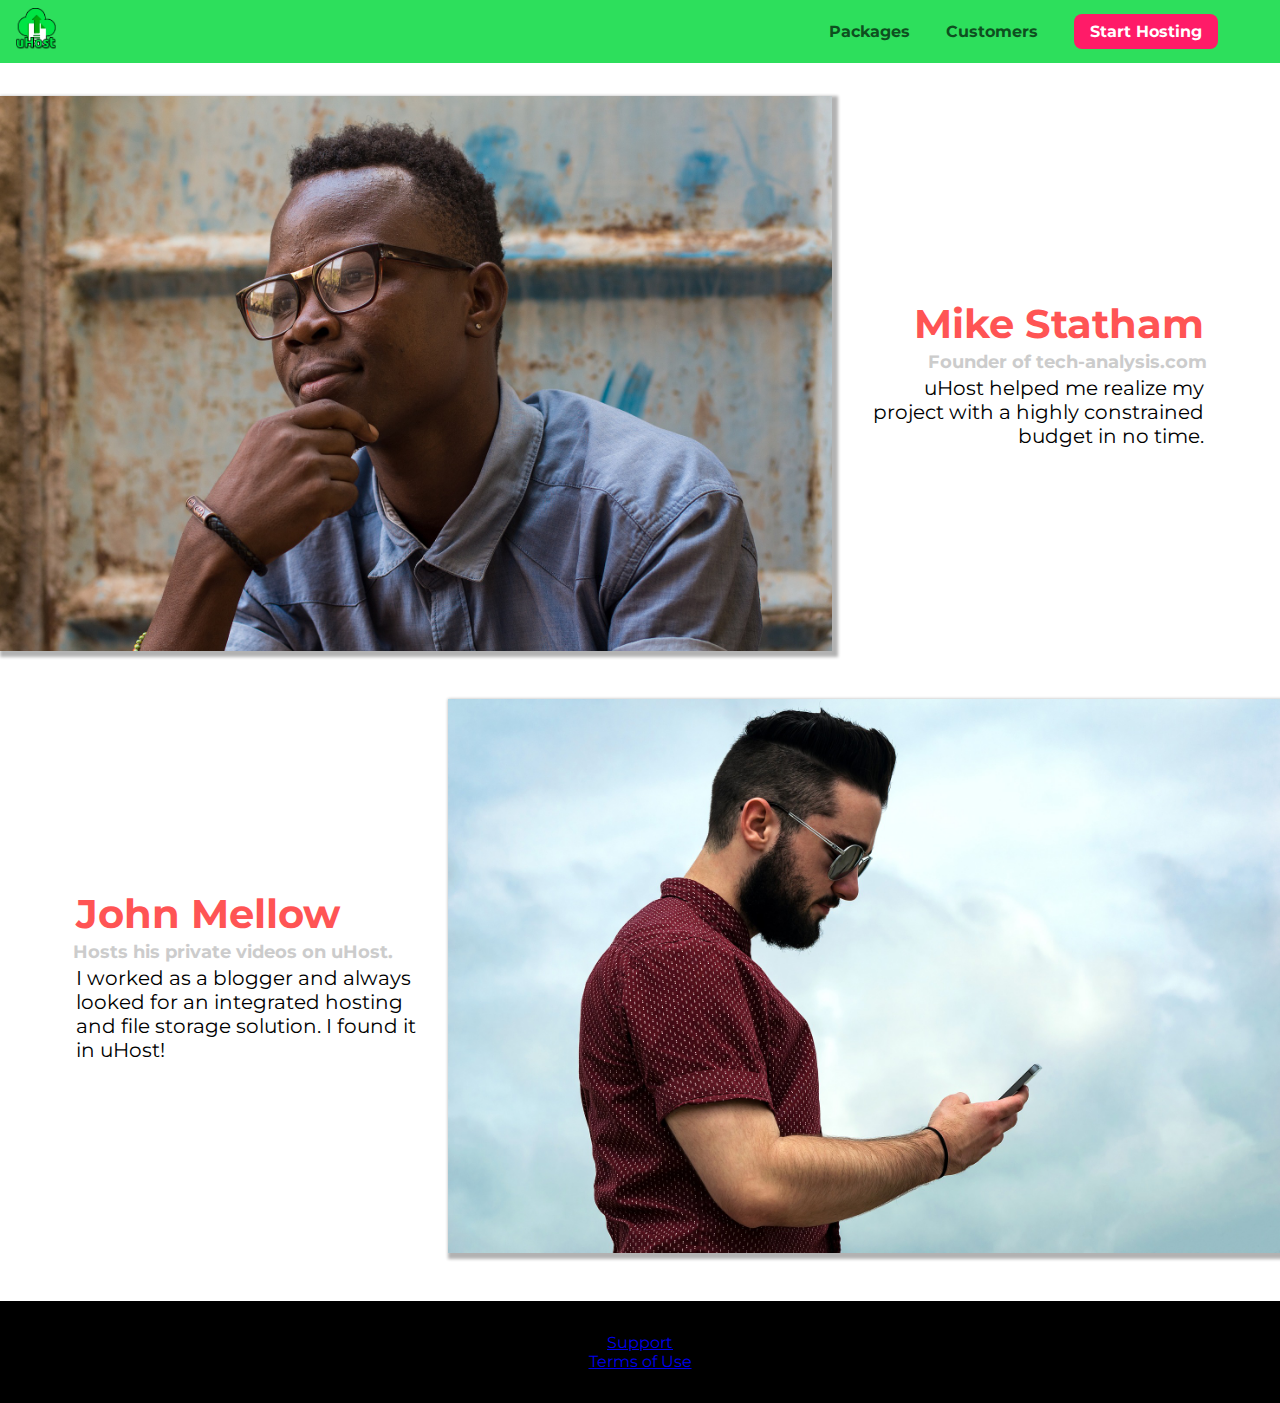
<file: assignment-03/customers/index.html>
<!DOCTYPE html>
<html lang="en">
  <head>
    <meta charset="UTF-8" />
    <meta name="viewport" content="width=device-width, initial-scale=1.0" />
    <meta http-equiv="X-UA-Compatible" content="ie=edge" />
    <title>uHost Customers</title>
    <link rel="shortcut icon" href="../favicon.png" />
    <link
      href="https://fonts.googleapis.com/css?family=Anton|Montserrat:400,700"
      rel="stylesheet"
    />
    <link rel="stylesheet" href="../shared.css" />
    <link rel="stylesheet" href="customers.css" />
  </head>

  <body>
    <header class="main-header">
      <div>
        <a href="../index.html" class="main-header__brand">
          <img src="../images/uhost-icon.png" alt="uHost - Web Hosting" />
          <!-- uHost -->
        </a>
      </div>
      <nav class="main-nav">
        <ul class="main-nav__items">
          <li class="main-nav__item">
            <a href="../packages/index.html">Packages</a>
          </li>
          <li class="main-nav__item">
            <a href="./index.html">Customers</a>
          </li>
          <li class="main-nav__item main-nav__item--cta">
            <a href="../start-hosting/index.html">Start Hosting</a>
          </li>
        </ul>
      </nav>
    </header>
    <main>
      <div>
        <div class="testimonial" id="customer-1">
          <div class="testimonial__image-container">
            <img
              src="../images/customer-1.jpg"
              alt="Mike Statham - Customer"
              class="testimonial__image"
            />
          </div>
          <div class="testimonial__info">
            <h1 class="testimonial__name">Mike Statham</h1>
            <h2 class="testimonial__subtitle">
              Founder of
              <a href="tech-analysis.com">tech-analysis.com</a>
            </h2>
            <p class="testimonial__text">
              uHost helped me realize my project with a highly constrained
              budget in no time.
            </p>
          </div>
        </div>
        <div class="testimonial" id="customer-2">
          <div class="testimonial__info">
            <h1 class="testimonial__name">John Mellow</h1>
            <h2 class="testimonial__subtitle">
              Hosts his private videos on uHost.
            </h2>
            <p class="testimonial__text">
              I worked as a blogger and always looked for an integrated hosting
              and file storage solution. I found it in uHost!
            </p>
          </div>
          <div class="testimonial__image-container">
            <img
              src="../images/customer-2.jpg"
              alt="John Mellow - Customer"
              class="testimonial__image"
            />
          </div>
        </div>
      </div>
    </main>
    <footer class="main-footer">
      <nav>
        <ul class="main-footer__links">
          <li class="main-footer_link">
            <a href="#">Support</a>
          </li>
          <li class="main-footer_link">
            <a href="#">Terms of Use</a>
          </li>
        </ul>
      </nav>
    </footer>
  </body>
</html>
</file>
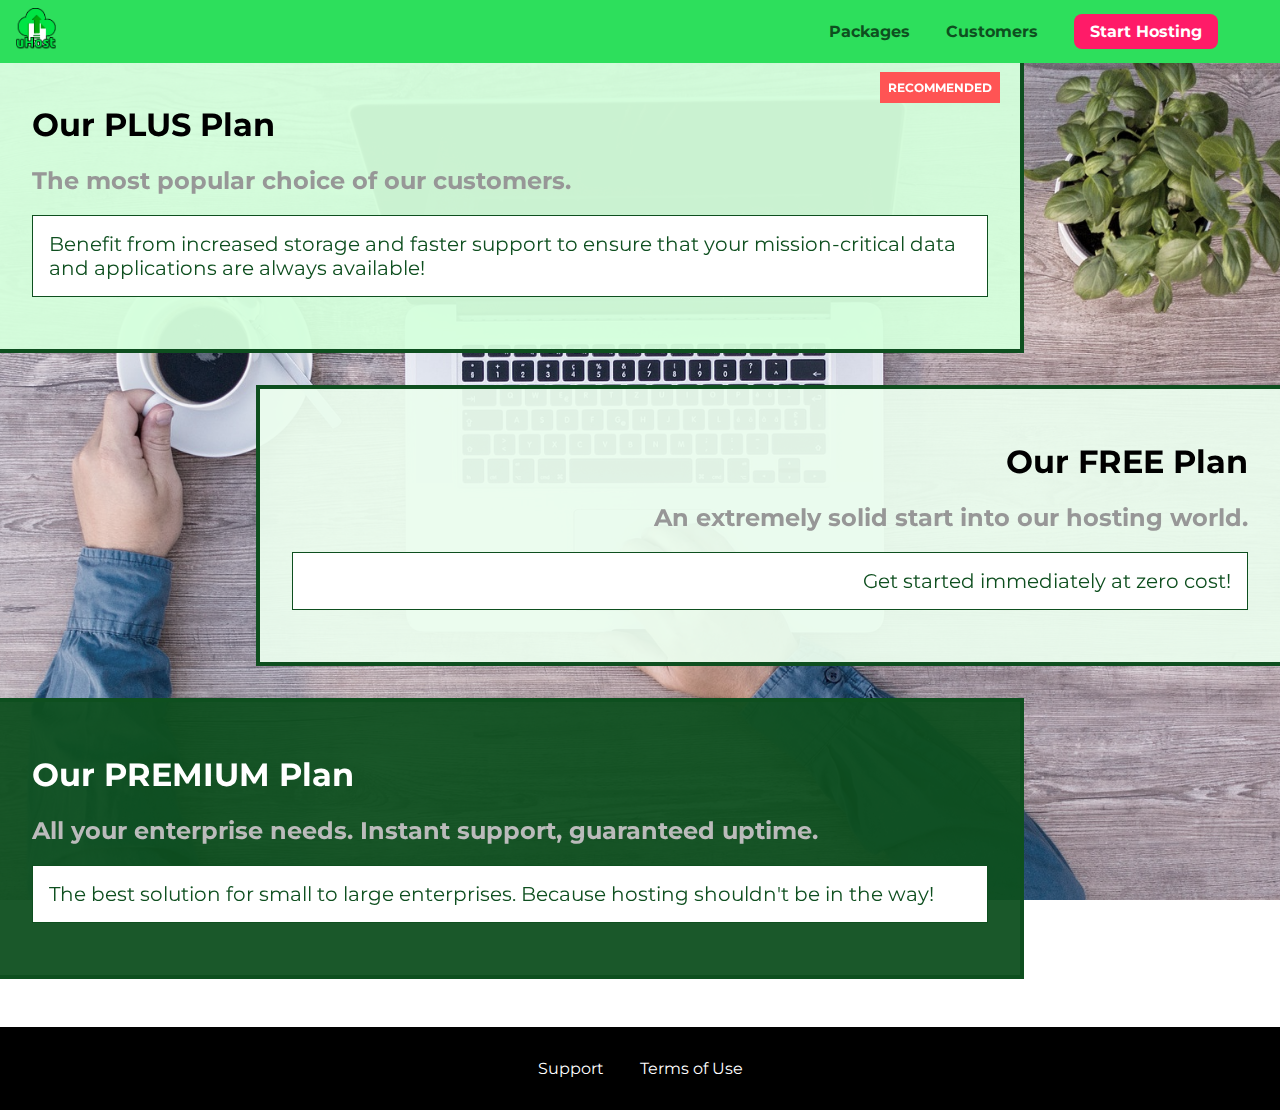
<file: assignment-03/packages/index.html>
<!DOCTYPE html>
<html lang="en">

<head>
    <meta charset="UTF-8">
    <meta http-equiv="X-UA-Compatible" content="ie=edge">
    <title>uHost</title>
    <link rel="shortcut icon" href="favicon.png">
    <link href="https://fonts.googleapis.com/css?family=Montserrat:400,700" rel="stylesheet">
    <link rel="stylesheet" href="../shared.css">
    <link rel="stylesheet" href="packages.css">
</head>

<body>
    <div class="background"></div>
    <header class="main-header">
        <div>
            <a href="../index.html" class="main-header__brand">
                <img src="../images/uhost-icon.png" alt="uHost - Web Hosting">
                <!-- uHost -->
            </a>
        </div>
        <nav class="main-nav">
            <ul class="main-nav__items">
                <li class="main-nav__item">
                    <a href="index.html">Packages</a>
                </li>
                <li class="main-nav__item">
                    <a href="../customers/index.html">Customers</a>
                </li>
                <li class="main-nav__item main-nav__item--cta">
                    <a href="../start-hosting/index.html">Start Hosting</a>
                </li>
            </ul>
        </nav>
    </header>
    <main>
        <section class="package" id="plus">
            <a href="#">
                <h1 class="package__title">Our PLUS Plan</h1>
                <h2 class="package__badge">RECOMMENDED</h2>
                <h2 class="package__subtitle">The most popular choice of our customers.</h2>
                <p class="package__info">Benefit from increased storage and faster support to ensure that your mission-critical data and applications
                    are always available!</p>
            </a>
        </section>
        <section class="package" id="free">
            <a href="#">
                <h1 class="package__title">Our FREE Plan</h1>
                <h2 class="package__subtitle">An extremely solid start into our hosting world.</h2>
                <p class="package__info">Get started immediately at zero cost!</p>
            </a>
        </section>
        <div class="clearfix"></div>
        <section class="package" id="premium">
            <a href="#">
                <h1 class="package__title">Our PREMIUM Plan</h1>
                <h2 class="package__subtitle">All your enterprise needs. Instant support, guaranteed uptime. </h2>
                <p class="package__info">The best solution for small to large enterprises. Because hosting shouldn't be in the way!</p>
            </a>
        </section>
    </main>
    <footer class="main-footer">
        <nav>
            <ul class="main-footer__links">
                <li class="main-footer__link">
                    <a href="#">Support</a>
                </li>
                <li class="main-footer__link">
                    <a href="#">Terms of Use</a>
                </li>
            </ul>
        </nav>
    </footer>
</body>

</html>
</file>
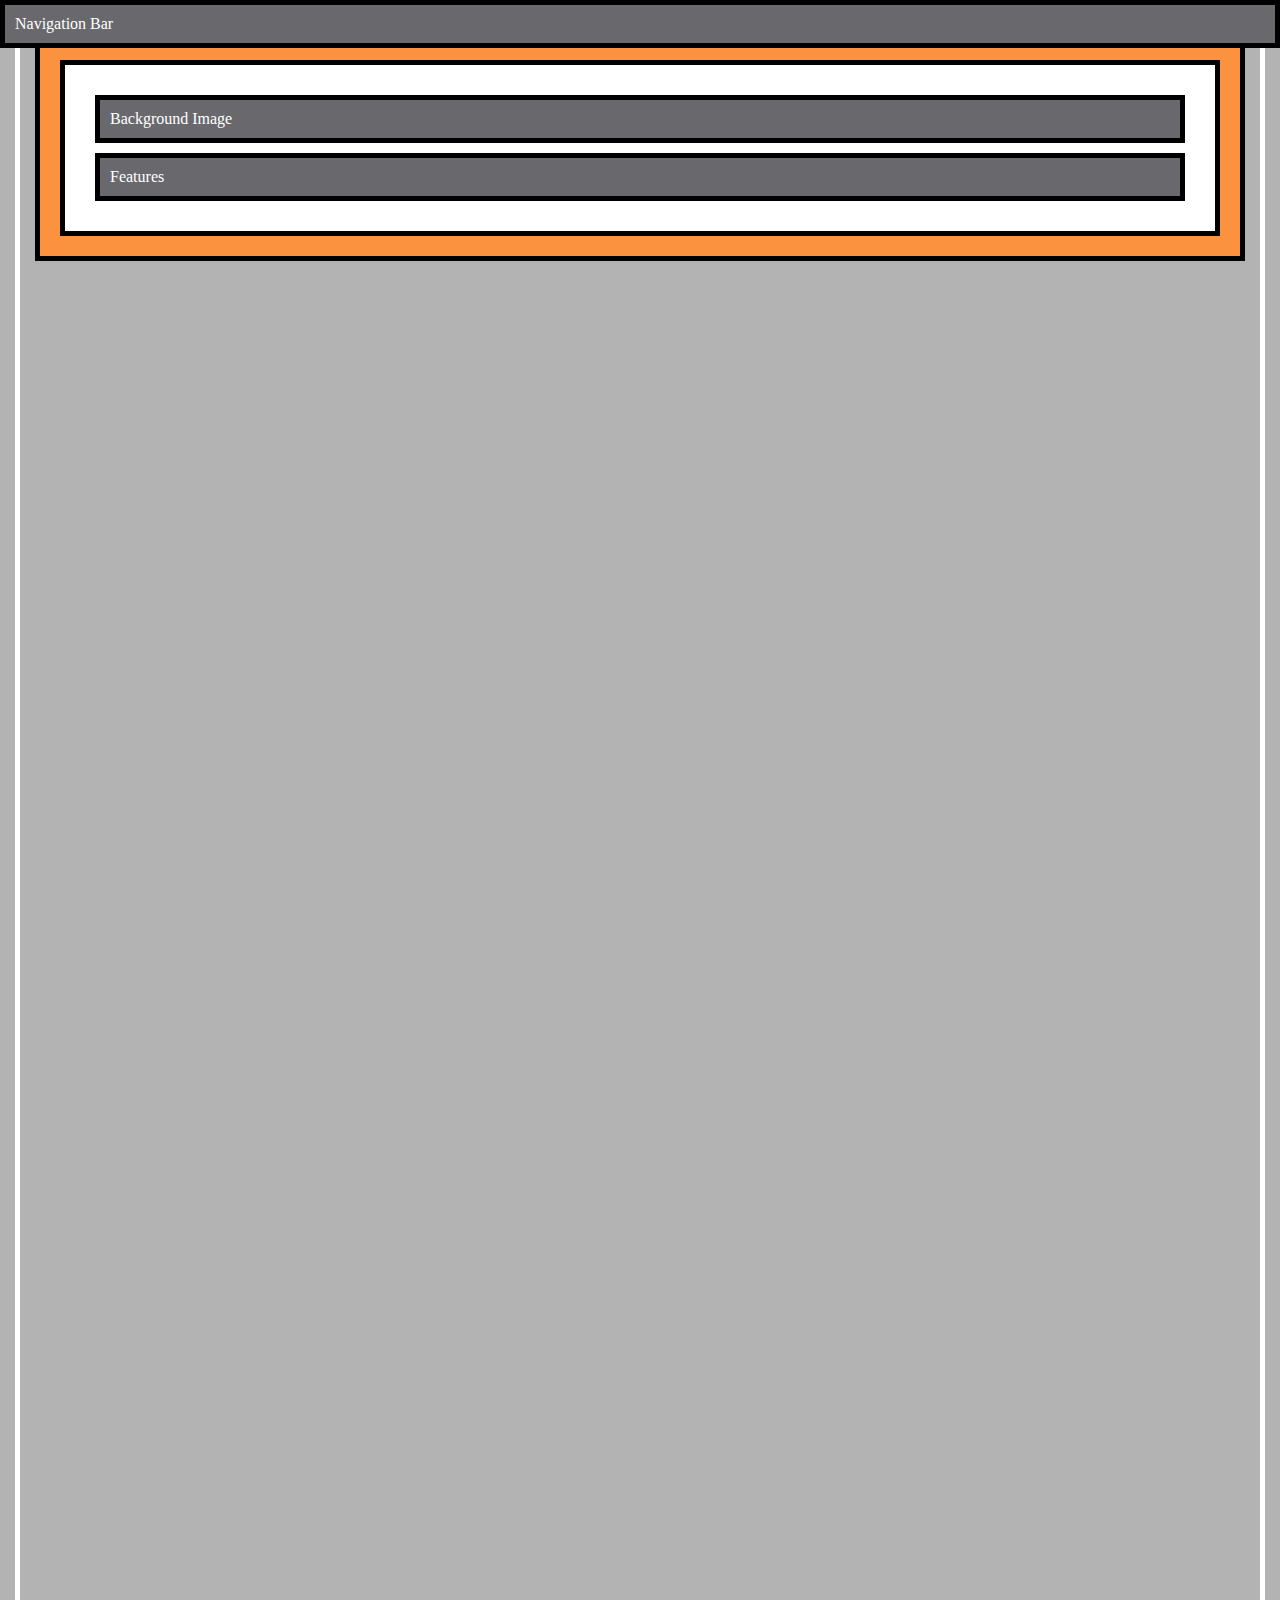
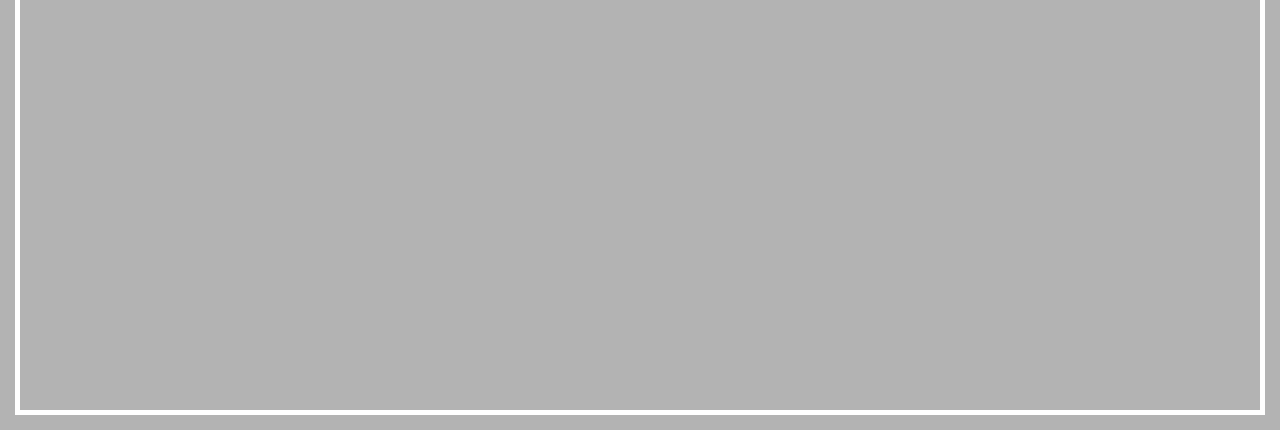
<file: examples/working-with-fixed/index.html>
<!DOCTYPE html>
<html lang="en">
    <head>
        <meta charset="UTF-8">
        <meta http-equiv="X-UA-Compatible" content="ie=edge">
        <link rel="stylesheet" href="main.css">
        <title>Position</title>
    </head>
    <body>
        <div class="parent">
            <div class="child-1">Navigation Bar</div>
            <div class="child-2">Background Image</div>
            <div class="child-3">Features</div>
        </div>
    </body>
</html>
</file>
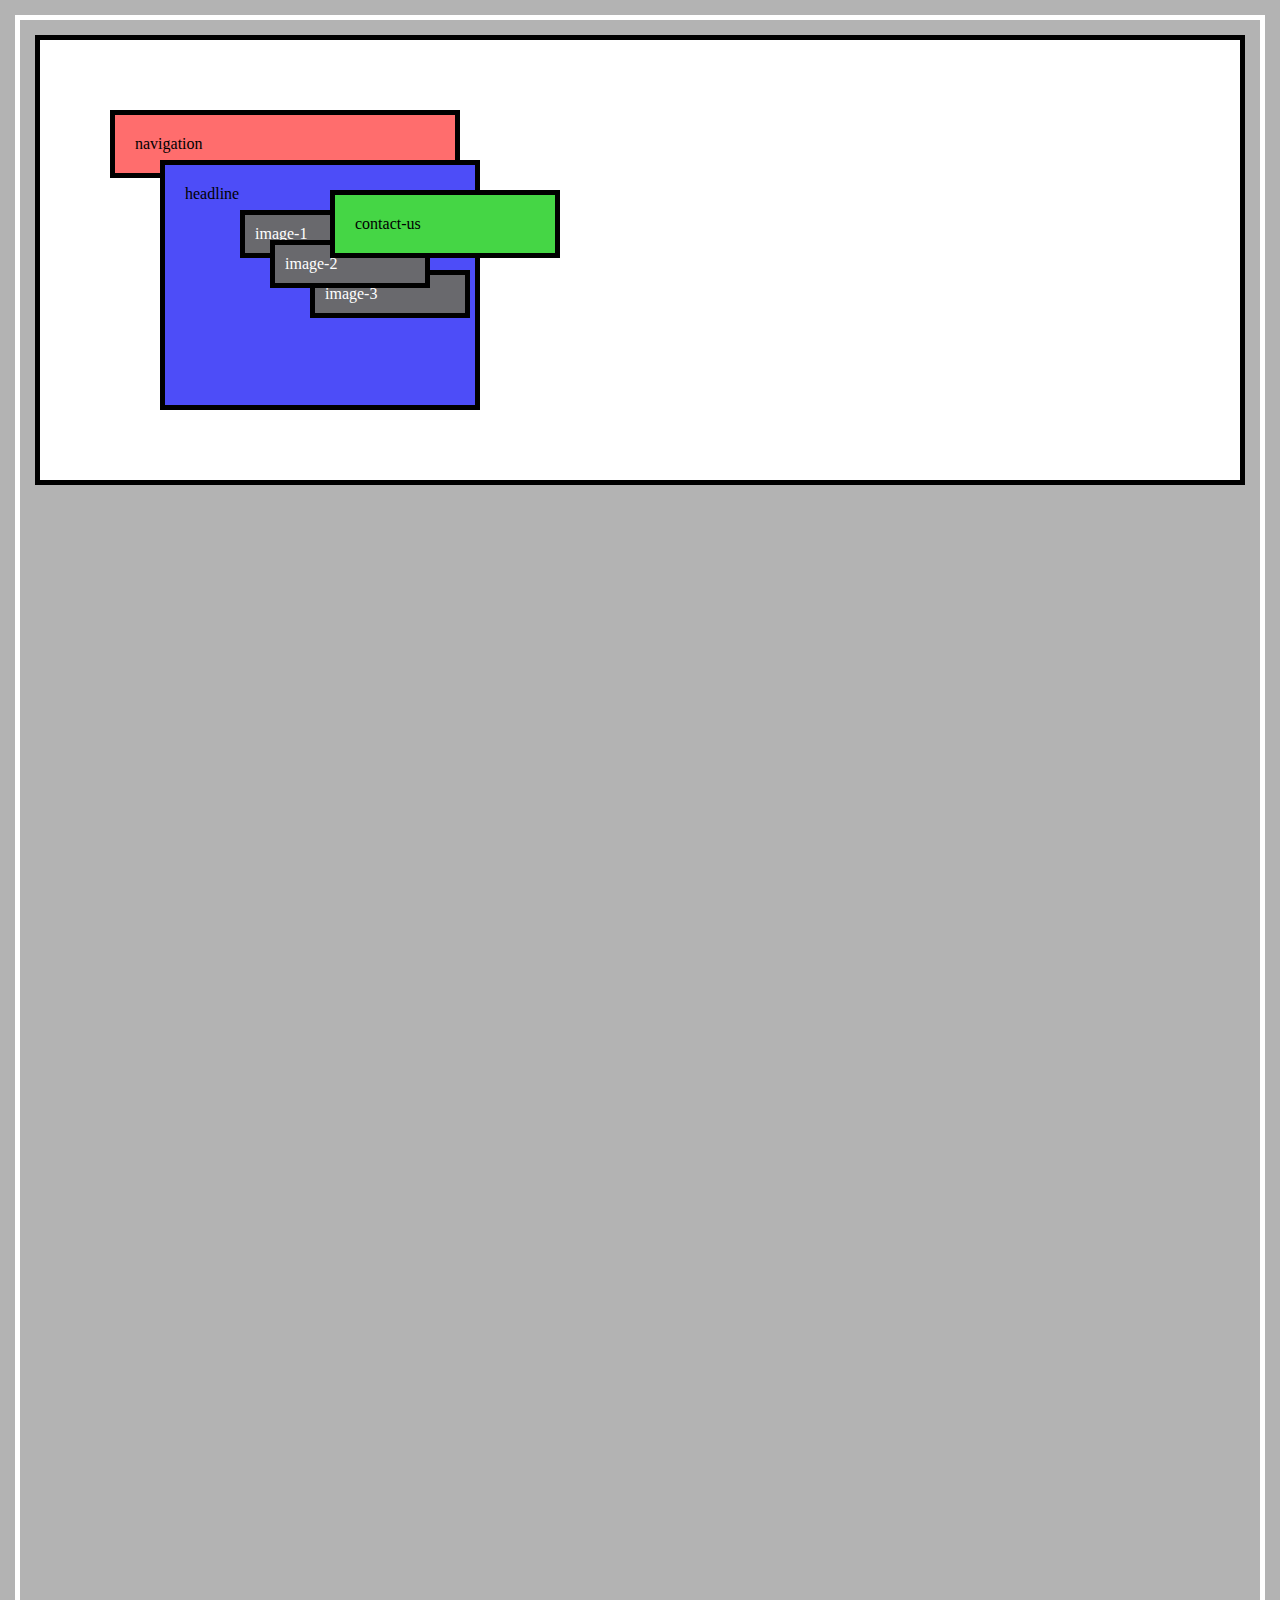
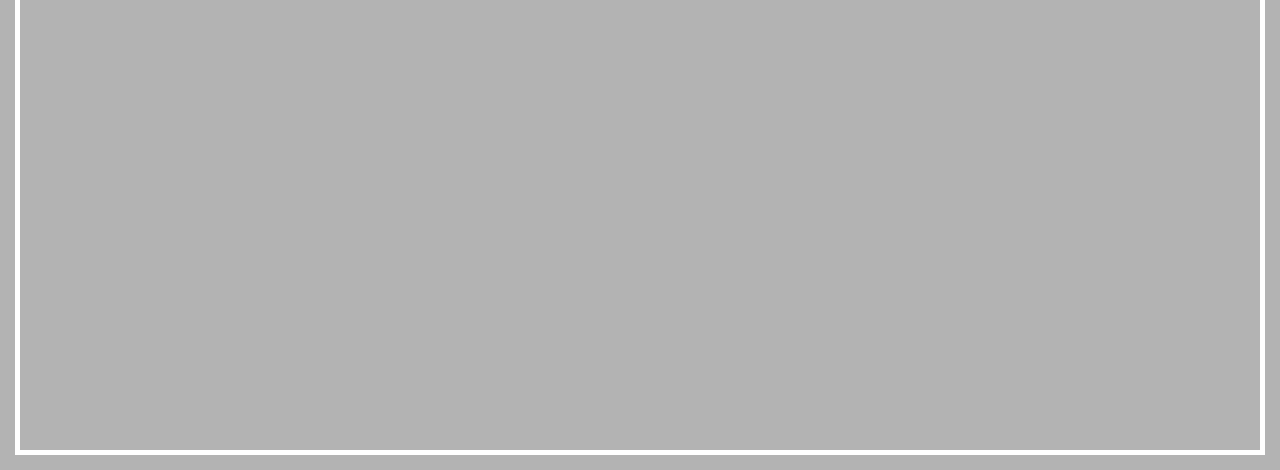
<file: examples/working-with-stacking-context/index.html>
<!DOCTYPE html>
<html lang="en">
  <head>
    <meta charset="UTF-8" />
    <meta http-equiv="X-UA-Compatible" content="ie=edge" />
    <link rel="stylesheet" href="main.css" />
    <title>Position</title>
  </head>
  <body>
    <div class="navigation">navigation</div>
    <div class="headline">
      headline
      <div class="image-1">image-1</div>
      <div class="image-2">image-2</div>
      <div class="image-3">image-3</div>
    </div>
    <div class="contact-us">contact-us</div>
  </body>
</html>
</file>
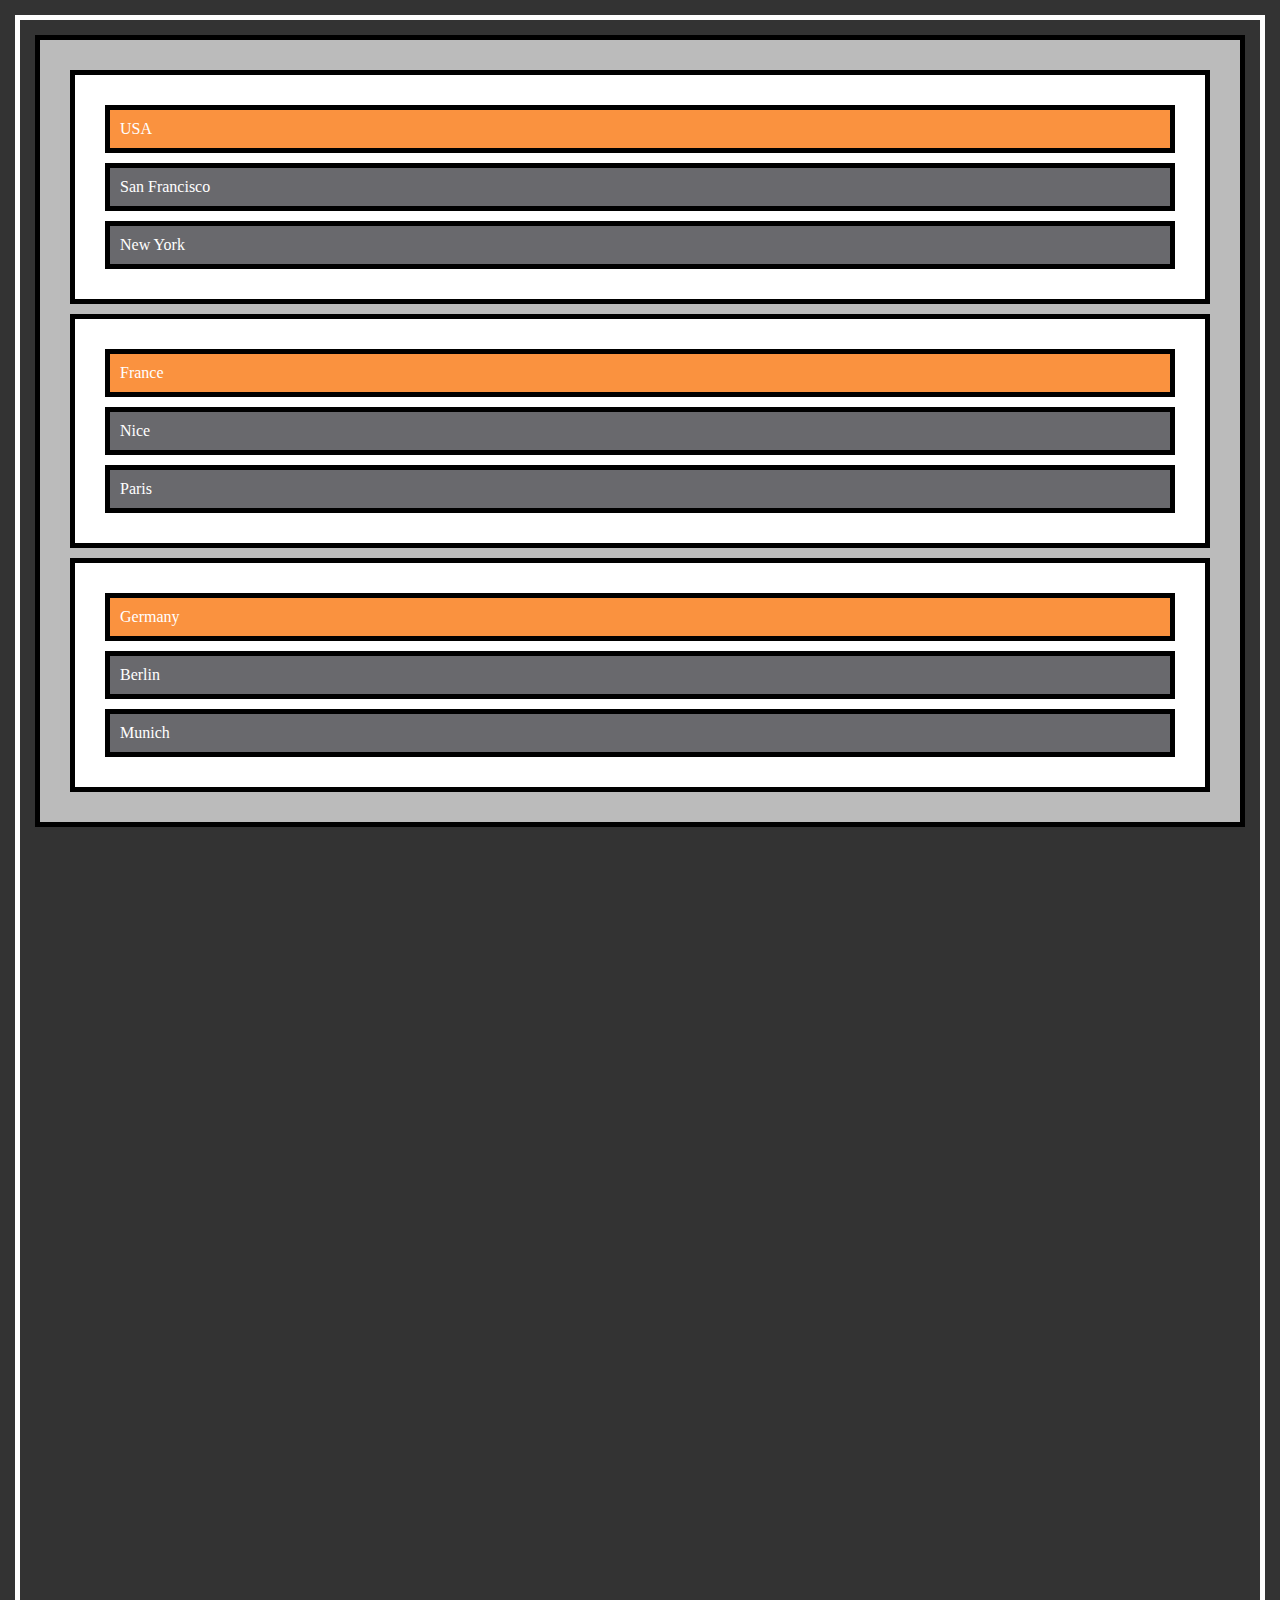
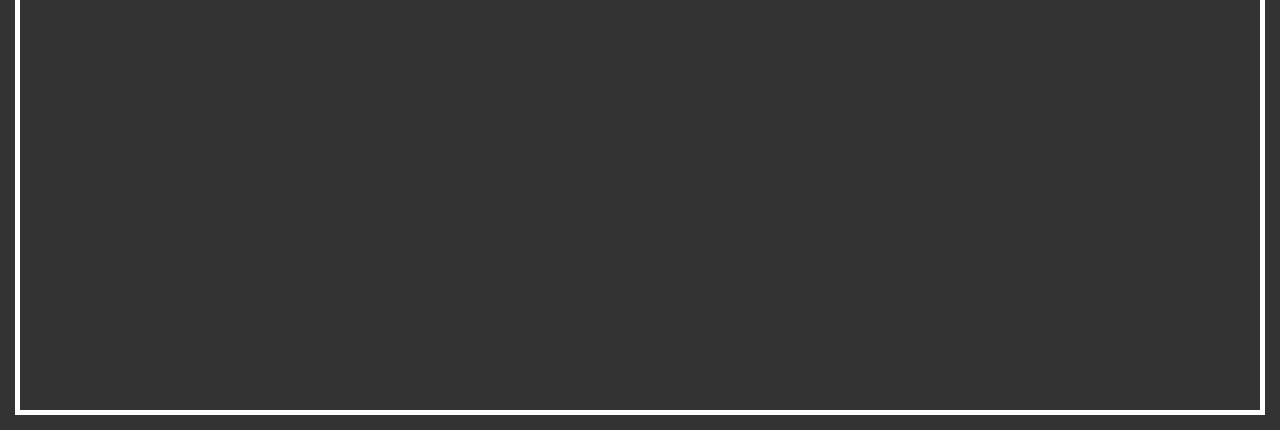
<file: examples/working-with-sticky/index.html>
<!DOCTYPE html>
<html lang="en">
    <head>
        <meta charset="UTF-8">
        <meta http-equiv="X-UA-Compatible" content="ie=edge">
        <link rel="stylesheet" href="main.css">
        <title>Position</title>
    </head>
    <body>
        <div class="parent">
            <div class="country">USA</div>
            <div class="cities">San Francisco</div>
            <div class="cities">New York</div>
        </div>
        <div class="parent">
            <div class="country">France</div>
            <div class="cities">Nice</div>
            <div class="cities">Paris</div>
        </div>
        <div class="parent">
            <div class="country">Germany</div>
            <div class="cities">Berlin</div>
            <div class="cities">Munich</div>
        </div>
    </body>
</html>
</file>
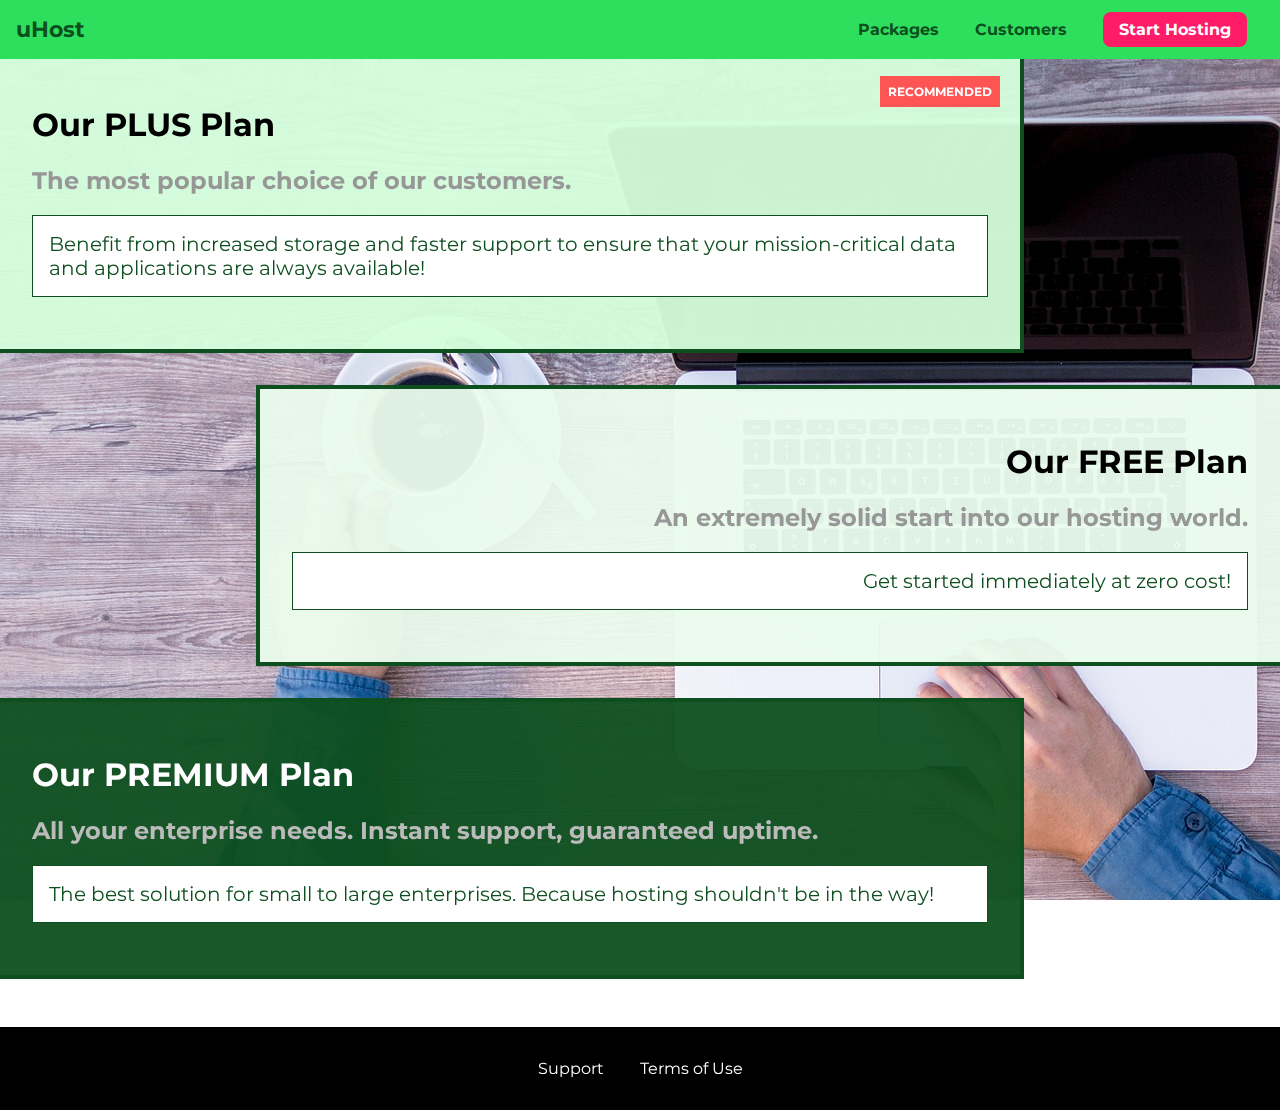
<file: positioning/packages/index.html>
<!DOCTYPE html>
<html lang="en">
  <head>
    <meta charset="UTF-8" />
    <meta http-equiv="X-UA-Compatible" content="ie=edge" />
    <title>uHost</title>
    <link rel="shortcut icon" href="favicon.png" />
    <link
      href="https://fonts.googleapis.com/css?family=Montserrat:400,700"
      rel="stylesheet"
    />
    <link rel="stylesheet" href="../shared.css" />
    <link rel="stylesheet" href="packages.css" />
  </head>

  <body>
    <div class="background"></div>
    <header class="main-header">
      <div>
        <a href="../index.html" class="main-header__brand"> uHost </a>
      </div>
      <nav class="main-nav">
        <ul class="main-nav__items">
          <li class="main-nav__item">
            <a href="index.html">Packages</a>
          </li>
          <li class="main-nav__item">
            <a href="../customers/index.html">Customers</a>
          </li>
          <li class="main-nav__item main-nav__item--cta">
            <a href="../start-hosting/index.html">Start Hosting</a>
          </li>
        </ul>
      </nav>
    </header>
    <main>
      <section class="package" id="plus">
        <a href="#">
          <h1 class="package__title">Our PLUS Plan</h1>
          <h2 class="package__badge">RECOMMENDED</h2>
          <h2 class="package__subtitle">
            The most popular choice of our customers.
          </h2>
          <p class="package__info">
            Benefit from increased storage and faster support to ensure that
            your mission-critical data and applications are always available!
          </p>
        </a>
      </section>
      <section class="package" id="free">
        <a href="#">
          <h1 class="package__title">Our FREE Plan</h1>
          <h2 class="package__subtitle">
            An extremely solid start into our hosting world.
          </h2>
          <p class="package__info">Get started immediately at zero cost!</p>
        </a>
      </section>
      <div class="clearfix"></div>
      <section class="package" id="premium">
        <a href="#">
          <h1 class="package__title">Our PREMIUM Plan</h1>
          <h2 class="package__subtitle">
            All your enterprise needs. Instant support, guaranteed uptime.
          </h2>
          <p class="package__info">
            The best solution for small to large enterprises. Because hosting
            shouldn't be in the way!
          </p>
        </a>
      </section>
    </main>
    <footer class="main-footer">
      <nav>
        <ul class="main-footer__links">
          <li class="main-footer__link">
            <a href="#">Support</a>
          </li>
          <li class="main-footer__link">
            <a href="#">Terms of Use</a>
          </li>
        </ul>
      </nav>
    </footer>
  </body>
</html>
</file>
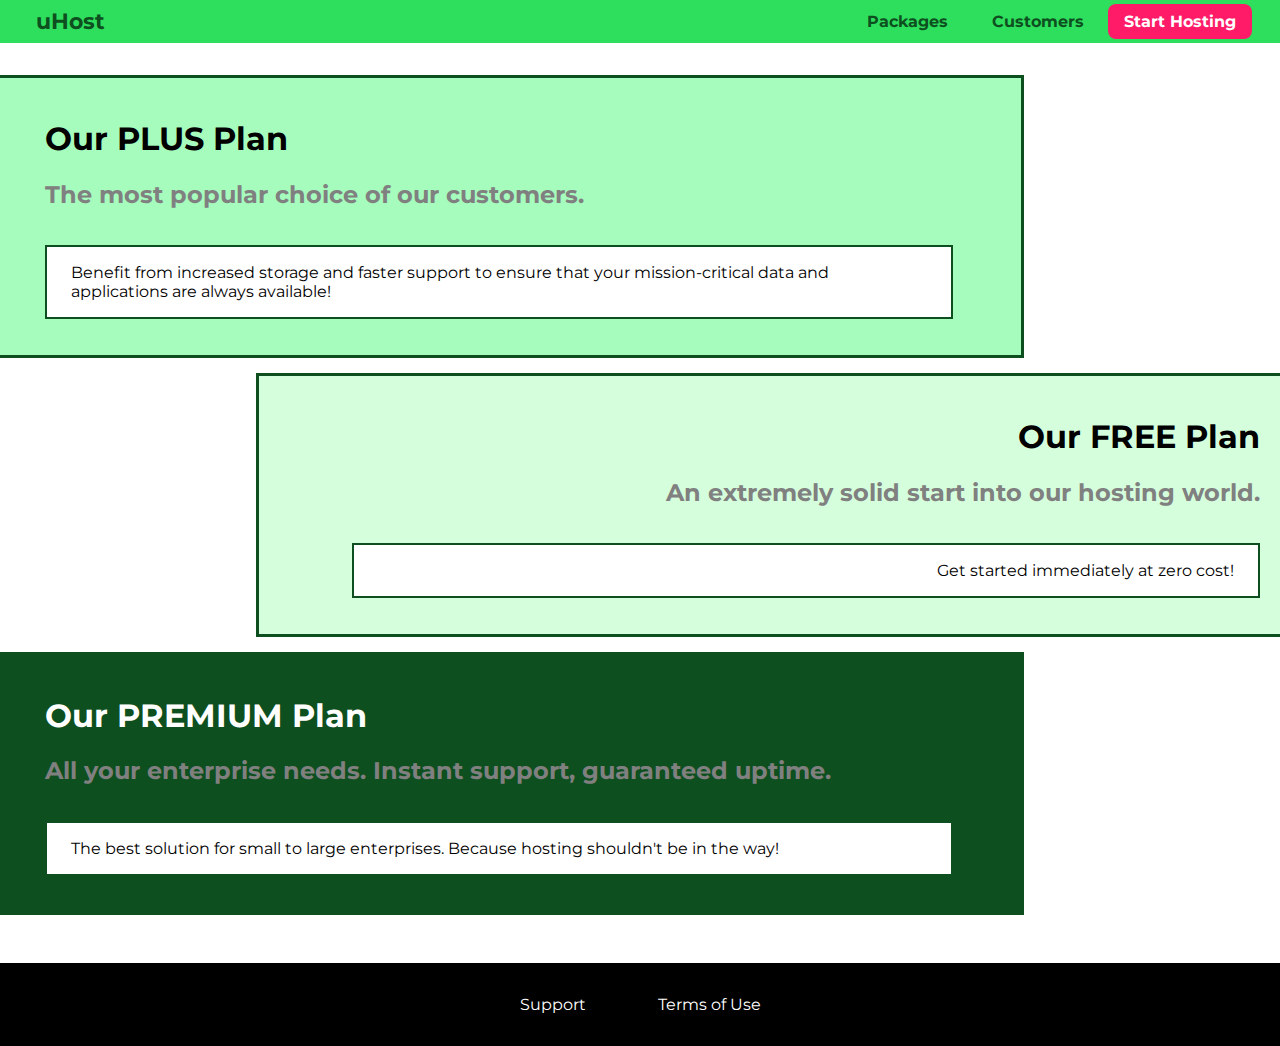
<file: project-01-uHost/packages/index.html>
<!DOCTYPE html>
<html lang="en">
  <head>
    <meta charset="UTF-8" />
    <meta http-equiv="X-UA-Compatible" content="ie=edge" />
    <title>uHost</title>
    <link rel="shortcut icon" href="favicon.png" />
    <link rel="preconnect" href="https://fonts.googleapis.com" />
    <link rel="preconnect" href="https://fonts.gstatic.com" crossorigin />
    <link
      href="https://fonts.googleapis.com/css2?family=Montserrat:wght@500;700&display=swap"
      rel="stylesheet"
    />
    <link rel="stylesheet" href="../shared.css" />
    <link rel="stylesheet" href="./packages.css" />
  </head>

  <body>
    <header class="main-header">
      <div class="main-header__brand">
        <a href="../index.html">uHost</a>
      </div>
      <nav class="main-nav">
        <ul class="main-nav__items">
          <li class="main-nav__item">
            <a href="index.html">Packages</a>
          </li>
          <li class="main-nav__item">
            <a href="../customers/index.html">Customers</a>
          </li>
          <li class="main-nav__item main-nav__item--cta">
            <a href="../start-hosting/index.html">Start Hosting</a>
          </li>
        </ul>
      </nav>
    </header>
    <main>
      <section class="plan plans__plus">
        <a href="#">
          <h1>Our PLUS Plan</h1>
          <h2>The most popular choice of our customers.</h2>
          <p>
            Benefit from increased storage and faster support to ensure that
            your mission-critical data and applications are always available!
          </p>
        </a>
      </section>
      <section class="plan plans__free">
        <a href="#">
          <h1>Our FREE Plan</h1>
          <h2>An extremely solid start into our hosting world.</h2>
          <p>Get started immediately at zero cost!</p>
        </a>
      </section>
      <div class="clearfix"></div>
      <section class="plan plans__premium">
        <a href="#">
          <h1>Our PREMIUM Plan</h1>
          <h2>
            All your enterprise needs. Instant support, guaranteed uptime.
          </h2>
          <p>
            The best solution for small to large enterprises. Because hosting
            shouldn't be in the way!
          </p>
        </a>
      </section>
    </main>
    <footer class="main-footer">
      <nav>
        <ul class="main-footer__links">
          <li class="main-footer__link">
            <a href="#">Support</a>
          </li>
          <li class="main-footer__link">
            <a href="#">Terms of Use</a>
          </li>
        </ul>
      </nav>
    </footer>
  </body>
</html>
</file>
<file: assignment-01/main.css>
body {
  font-family: "Papyrus", sans-serif;
}

h1 {
  color: darkslategray;
  font-family: sans-serif;
}

li {
  font-family: inherit;
}

.second-list-item code {
  color: green;
}

code {
  color: red;
  font-family: monospace;
}

li ~ li {
  background: black;
  color: white;
}

ol > li {
  background: black;
  color: white;
}
</file>
<file: assignment-02/main.css>
.box {
  display: inline-block;
  border: 2px solid black;
  padding: 2px 3px 4px 5px;
  margin: 0.25em 0.33em 0.5em 0.75em;
}

.box__first {
  height: 300px;
  width: 50%;
  display: none;
}

div:last-child:hover {
  border-color: yellow;
}
</file>
<file: assignment-03/shared.css>
* {
    box-sizing: border-box;
}

body {
    font-family: 'Montserrat', sans-serif;
    margin: 0;
}

.main-header {
    width: 100%;
    position: fixed;
    top: 0;
    left: 0;
    background: #2ddf5c;
    padding: 8px 16px;
    z-index: 1;
}

.main-header > div {
    display: inline-block;
    vertical-align: middle;
}

.main-header__brand {
    color: #0e4f1f;
    text-decoration: none;
    font-weight: bold;
    font-size: 22px;
    display: inline-block;
}
.main-header__brand img {
    width: 40px;
}

.main-nav {
    display: inline-block;
    text-align: right;
    width: calc(100% - 74px);
    vertical-align: middle;
}

.main-nav__items {
    margin: 0;
    padding: 0;
    list-style: none;
}

.main-nav__item {
    display: inline-block;
    margin: 0 16px;
}

.main-nav__item a {
    text-decoration: none;
    color: #0e4f1f;
    font-weight: bold;
    padding: 3px 0;
}

.main-nav__item a:hover,
.main-nav__item a:active {
    color: white;
    border-bottom: 5px solid white;
}

.main-nav__item--cta a {
    color: white;
    background: #ff1b68;
    padding: 8px 16px;
    border-radius: 8px;
}

.main-nav__item--cta a:hover,
.main-nav__item--cta a:active {
    color: #ff1b68;
    background: white;
    border: none;
}

.main-footer {
    background: black;
    padding: 32px;
    margin-top: 48px;
}

.main-footer__links {
    list-style: none;
    margin: 0;
    padding: 0;
    text-align: center;
}

.main-footer__link {
    display: inline-block;
    margin: 0 16px;
}

.main-footer__link a {
    color: white;
    text-decoration: none;
}

.main-footer__link a:hover,
.main-footer__link a:active {
    color: #ccc;
}

.button {
    background: #0e4f1f;
    color: white;
    font: inherit;
    border: 1.5px solid #0e4f1f;
    padding: 8px;
    border-radius: 8px;
    font-weight: bold;
    cursor: pointer;
}

.button:hover,
.button:active {
    background: white;
    color: #0e4f1f;
}

.button:focus {
    outline: none;
}
</file>
<file: assignment-03/main.css>
#product-overview {
  background: linear-gradient(to top, rgba(80, 68, 18, 0.6) 10%, transparent),
    url("freedom.jpg") left 10% bottom 20% / cover no-repeat border-box, #ff1b68;
  /* background: url("freedom.jpg") left 10% bottom 40% / cover no-repeat */
  /* background-image: url("freedom.jpg"); */
  /* background-color: red; */
  /* background-position: left 10% bottom 20%; */
  /* background-size: cover; */
  /* background-image: linear-gradient(to bottom right, red, green); */
  /* background-image: radial-gradient(circle at top, red, green, blue); */
  background-repeat: no-repeat;
  /* background-origin: border-box; */
  /* background-clip: content-box; */
  width: 100%;
  height: 768px;
  padding: 10px;
  /* border: 5px dashed red; */
  margin-top: 50px;
}

#product-overview h1 {
  color: white;
  font-family: "Anton", sans-serif;
  position: relative;
  left: 60%;
  top: 85.5%;
}

.section-title {
  color: #2ddf5c;
  text-align: center;
}

.plan__list {
  width: 80%;
  margin: auto;
  text-align: center;
}

.plan {
  background: #d5ffdc;
  text-align: center;
  padding: 16px;
  margin: 8px;
  display: inline-block;
  width: 30%;
  vertical-align: middle;
}

.plan--highlighted {
  background: #19b84c;
  color: white;
  box-shadow: 2px 2px 2px 2px rgba(0, 0, 0, 0.5);
}

.plan__annotation {
  background: white;
  color: #19b84c;
  padding: 8px;
  box-shadow: 2px 2px 2px 2px rgba(0, 0, 0, 0.5);
  border-radius: 8px;
}

.plan__title {
  color: #0e4f1f;
}

.plan__price {
  color: #858585;
}

.plan--highlighted .plan__title {
  color: white;
}

.plan--highlighted .plan__price {
  color: #0e4f1f;
}

.plan__features {
  list-style: none;
  margin: 0;
  padding: 0;
}

.plan__feature {
  margin: 8px 0;
}

#key-features {
  background: #ff1b68;
  margin-top: 80px;
  padding: 16px;
}

#key-features .section-title {
  color: white;
  margin: 32px;
}

.key-feature__list {
  list-style: none;
  margin: 0;
  padding: 0;
  text-align: center;
}

.key-feature {
  display: inline-block;
  width: 30%;
  vertical-align: top;
}

.key-feature__image {
  background: #ffcede;
  width: 128px;
  height: 128px;
  border: 2px solid #424242;
  border-radius: 50%;
  margin: auto;
  padding: 20px;
}

.key-feature__description {
  text-align: center;
  font-weight: bold;
  color: white;
  font-size: 20px;
}

/* h1 {
    font-family: sans-serif;
} */
</file>
<file: css-in-action/code.css>
body {
  font-family: "Montserrat", sans-serif;
}

.destination {
  box-sizing: border-box;
  width: 320px;
  height: 550px;
  margin: 20px auto;
  border: 1px solid #aaa;
  box-shadow: 1px 1px 5px rgba(0, 0, 0, 0.5);
  cursor: pointer;
  transition: background-color 400ms ease-out;
}

.destination:hover,
.destination:active {
  background-color: #fa923f;
  color: white;
}

.thumbnail {
  width: 100%;
  height: 300px;
  overflow: hidden;
}

.thumbnail img {
  width: 100%;
}

.content {
  text-align: center;
}

.content h1 {
  margin: 10px 0;
}

.content p {
  padding: 10px 20px;
}
</file>
<file: more-on-selectors/main.css>
body {
  font-family: sans-serif;
}

nav {
  margin-bottom: 16px;
  background: #fa923f;
  padding: 8px 0;
}

a {
  text-decoration: none;
  color: white;
  margin: 10px;
}

a.active {
    color: #521751;
}

a:not(.active) {
    color: yellow;
}

.main-section {
    height: 500px;
    border: 1px solid #ccc;
    padding: 16px;
}

.highlighted {
  border: 2px solid #fa923f;
}
</file>
<file: positioning/shared.css>
* {
  box-sizing: border-box;
}

body {
  font-family: "Montserrat", sans-serif;
  margin: 0;
}

/* Header */
.main-header {
  width: 100%;
  background-color: #2ddf5c;
  position: fixed;
  z-index: 1;
  top: 0;
  margin: 0;
  padding: 1rem;
}

.main-header {
  width: 100%;
  background: #2ddf5c;
  padding: 1rem;
}

.main-header > div {
  display: inline-block;
  vertical-align: middle;
}

.main-header__brand,
.main-header__brand a {
  color: #0e4f1f;
  text-decoration: none;
  font-weight: bold;
  font-size: 22px;
}

.main-nav {
  display: inline-block;
  text-align: right;
  width: calc(100% - 74px);
  vertical-align: middle;
}

.main-nav__items {
  margin: 0;
  padding: 0;
  list-style: none;
}

.main-nav__item {
  display: inline-block;
  margin: 0 16px;
}

.main-nav__item a {
  text-decoration: none;
  color: #0e4f1f;
  font-weight: bold;
  padding: 3px 0;
}

.main-nav__item a:hover,
.main-nav__item a:active {
  color: white;
  border-bottom: 5px solid white;
}

.main-nav__item--cta a {
  color: white;
  background: #ff1b68;
  padding: 8px 16px;
  border-radius: 8px;
}

.main-nav__item--cta a:hover,
.main-nav__item--cta a:active {
  color: #ff1b68;
  background: white;
  border: none;
}

.main-footer {
  background: black;
  padding: 32px;
  margin-top: 48px;
}

.main-footer__links {
  list-style: none;
  margin: 0;
  padding: 0;
  text-align: center;
}

.main-footer__link {
  display: inline-block;
  margin: 0 16px;
}

.main-footer__link a {
  color: white;
  text-decoration: none;
}

.main-footer__link a:hover,
.main-footer__link a:active {
  color: #ccc;
}

.button {
  background: #0e4f1f;
  color: white;
  font: inherit;
  border: 1.5px solid #0e4f1f;
  padding: 8px;
  border-radius: 8px;
  font-weight: bold;
  cursor: pointer;
}

.button:hover,
.button:active {
  background: white;
  color: #0e4f1f;
}

.button:focus {
  outline: none;
}
</file>
<file: positioning/main.css>
#product-overview {
    background: url("freedom.jpg");
    width: 100%;
    height: 528px;
    padding: 10px;   
}

.section-title {
    color: #2ddf5c;
    text-align: center;
}

#product-overview h1 {
    color: white;
    font-family: 'Anton', sans-serif;
}

.plan__list {
    width: 80%;
    margin: auto;
    text-align: center;
}

.plan {
    background: #d5ffdc;
    text-align: center;
    padding: 16px;
    margin: 8px;
    display: inline-block;
    width: 30%;
    vertical-align: middle;
}

.plan--highlighted {
    background: #19b84c;
    color: white;
    box-shadow: 2px 2px 2px 2px rgba(0, 0, 0, 0.5);
}

.plan__annotation {
    background: white;
    color: #19b84c;
    padding: 8px;
    box-shadow: 2px 2px 2px 2px rgba(0, 0, 0, 0.5);
    border-radius: 8px;
}

.plan__title {
    color: #0e4f1f;
}

.plan__price {
    color: #858585;
}

.plan--highlighted .plan__title {
    color: white;
}

.plan--highlighted .plan__price {
    color: #0e4f1f;
}

.plan__features {
    list-style: none;
    margin: 0;
    padding: 0;
}

.plan__feature {
    margin: 8px 0;
}

#key-features {
    background: #ff1b68;
    margin-top: 80px;
    padding: 16px;
}

#key-features .section-title {
    color: white;
    margin: 32px;
}

.key-feature__list {
    list-style: none;
    margin: 0;
    padding: 0;
    text-align: center;
}

.key-feature {
    display: inline-block;
    width: 30%;
    vertical-align: top;
}

.key-feature__image {
    background: #ffcede;
    width: 128px;
    height: 128px;
    border: 2px solid #424242;
    border-radius: 50%;
    margin: auto;
}

.key-feature__description {
    text-align: center;
    font-weight: bold;
    color: white;
    font-size: 20px;
}

/* h1 {
    font-family: sans-serif;
} */
</file>
<file: project-01-uHost/shared.css>
/* Main Nav & Header */
* {
  box-sizing: border-box;
}

body {
  font-family: "Montserrat", sans-serif;
  margin: 0;
}

a {
  padding: 20px;
}

.main-header {
  width: 100%;
  background-color: #2ddf5c;
  padding: 8px 16px;
}

.main-header > div,
.main-nav {
  vertical-align: middle;
}

.main-header__brand,
.main-header__brand a {
  color: #0e4f1f;
  text-decoration: none;
  font-weight: bold;
  font-size: 22px;
}

.main-header__brand,
.main-nav {
  display: inline-block;
}

.main-nav__items {
  margin: 0;
  padding: 0;
  list-style: none;
}

.main-nav__item {
  display: inline-block;
  font-weight: bold;
}

.main-nav__item a {
  padding: 5px 20px;
}

.main-nav__item > a {
  text-decoration: none;
  color: #0e4f1f;
}

.main-nav__item a:hover,
.main-nav__item a:active {
  color: yellow;
  border-bottom: 5px solid white;
}

.main-nav__item--cta a {
  color: white;
  background: #ff1b68;
  padding: 8px 16px;
  border-radius: 8px;
}

.main-nav__item--cta a:hover,
.main-nav__item--cta a:active {
  color: #ff1b68;
  background: white;
  border: none;
}

/* novelty intro to ::after content */
/* .main-nav__item a::after {
  content: " (Link)";
  color: red;
} */

.main-nav {
  text-align: right;
  width: calc(100% - 125px);
}

/* Button */
.button {
  background: #0e4f1f;
  color: white;
  font: inherit;
  border: 1.5px solid #0e4f1f;
  padding: 8px 15px;
  border-radius: 10px;
  margin-top: 15px;
  font-weight: bold;
  cursor: pointer;
}

.button:hover,
.button:active {
  background: white;
  color: #0e4f1f;
}

.button:focus {
  outline: none;
}


/* Footer */
.main-footer {
  background-color: black;
  padding: 32px;
  margin-top: 48px;
  
}

.main-footer__links {
  list-style: none;
  margin: 0;
  padding: 0;
  text-align: center;
  display: flex;
  justify-content: center;
}

.main-footer__link {
  display: inline-block;
  margin: 0 16px;
}

.main-footer__link a {
  color: white;
  text-decoration: none;
}
</file>
<file: project-01-uHost/main.css>
* {
  box-sizing: border-box;
}

body {
  font-family: "Montserrat", sans-serif;
  margin: 0;
}

main {
  height: 500px;
}

a {
  padding: 20px;
}

.main-nav {
  vertical-align: middle;
}

.main-header__brand,
.main-nav {
  display: inline-block;
}

.main-nav__items {
  margin: 0;
  padding: 0;
  list-style: none;
}

.main-nav__item {
  display: inline-block;
  font-weight: bold;
}

.main-nav__item a {
  padding: 5px 20px;
}

.main-nav__item > a {
  text-decoration: none;
  color: #0e4f1f;
}

.main-nav__item a:hover,
.main-nav__item a:active {
  color: yellow;
  border-bottom: 5px solid white;
}

.main-nav__item--cta a {
  color: white;
  background: #ff1b68;
  padding: 8px 16px;
  border-radius: 8px;
}

.main-nav__item--cta a:hover,
.main-nav__item--cta a:active {
  color: #ff1b68;
  background: white;
  border: none;
}

/* novelty intro to ::after content */
/* .main-nav__item a::after {
  content: " (Link)";
  color: red;
} */

.main-nav {
  text-align: right;
  width: calc(100% - 125px);
}

#product-overview {
  background: url("freedom.jpg");
  width: 100%;
  height: 528px;
  padding: 10px;
}

#product-overview h1 {
  color: white;
  font-family: "Anton", sans-serif;
}

/* novelty intro to ::first-letter */
/* #plans p::first-letter {
  color: red;
  font-size: 20px;
} */

/* Plans Section */

.plan {
  background-color: #d5ffdc;
  text-align: center;
  padding: 16px;
  margin: 8px;
  display: inline-block;
  width: 30%; /* NB: Of surrounding container */
  vertical-align: middle; /* Lifts inline-block above baseline*/
}

.plan--highlighted {
  background-color: #19b84c;
  color: white;
  box-shadow: 2px 2px 2px 2px rgba(0, 0, 0, 0.6);
}

.plan--highlighted .plan__title {
  color: white;
  font-weight: bolder;
}

.plan--highlighted .plan__price {
  color: #0e4f1f;
}

.plan__annotation {
  color: #2ddf5c;
  background-color: white;
  padding: 5px;
  border-radius: 5px;
  box-shadow: 2px 2px 2px rgba(0, 0, 0, 0.8);
}

.plan__title {
  color: #0e4f1f;
}

.plan__price {
  color: #7e7e7e;
}

.section-title {
  color: #2ddf5c;
  margin-top: 24px;
  font-family: inherit;
  text-align: center;
}

#plans-container {
  width: 80%;
  margin: auto;
  text-align: center;
}

#plans ul {
  padding: 0;
  margin: 0;
}

#plans ul li {
  list-style-type: none;
  margin: 8px 0;
  text-align: center;
}

/* Key Features */

#key-features {
  background-color: #ff1b68;
  margin-top: 60px;
  padding: 16px;
}

#key-features .section-title {
  color: white;
  margin: 32px;
}

#key-features ul {
  padding: 0;
  margin: 0;
  display: flex;
  justify-content: space-around;
}

#key-features ul li {
  list-style-type: none;
  width: 30%;
  color: white;
  font-weight: bold;
  text-align: center;
  font-size: 18px;
}

.key-feature__list {
  list-style-type: none;
  margin: 0;
  padding: 0;
}

.key-feature {
  display: inline-block;
  width: 30%;
  vertical-align: top;
}

.key-feature__image {
  background: #ffcede;
  width: 128px;
  height: 128px;
  border-radius: 50%; /* circle rounding */
  border: 2px solid #424242;
  margin: auto;
}

.key-feature__description {
  text-align: center;
  font-weight: bold;
  color: white;
  font-size: 20px;
}
</file>
<file: assignment-03/customers/customers.css>
.testimonial {
  font-size: 20px;
  margin: 48px 0;
}

.testimonial__list {
  width: 80%;
  margin: auto;
}

.testimonial:first-of-type {
  margin-top: 96px;
}

.testimonial__image-container {
  width: 65%;
  display: inline-block;
  vertical-align: middle;
  box-shadow: 3px 3px 3px 3px rgba(0,0,0,0.3);
}

.testimonial__image {
  width: 100%;
  vertical-align: top;
}

.testimonial__info {
  text-align: right;
  padding: 14px;
  display: inline-block;
  vertical-align: middle;
  width: 30%;
}

#customer-2.testimonial {
  text-align: right;
}

#customer-2 .testimonial__info {
  text-align: left;
}

.testimonial__name {
  margin: 3px;
  color: #ff5454;
}

.testimonial__subtitle {
  margin: 0;
  font-size: 18px;
  color: #ccc;
}

.testimonial__subtitle a {
  color: inherit;
  text-decoration: none;
}

.testimonial__subtitle a:hover,
.testimonial__subtitle a:active {
  color: #7a7a7a;
}

.testimonial__text {
  margin: 3px;
}
</file>
<file: assignment-03/packages/packages.css>
main {
    padding-top: 32px;
    position: relative;
}

.background {
    background: url("../images/plans-background.jpg") center/cover;
    filter: grayscale(40%);
    width: 100%;
    height: 100%;
    position: fixed;
    z-index: -1;
}

.package {
    width: 80%;
    margin: 16px 0;
    border: 4px solid #0e4f1f;
    border-left: none;
    position: relative;
    z-index: 0;
}

.package:hover,
.package:active {
    box-shadow: 2px 2px 4px rgba(0,0,0,0.5);
    border-color: #ff5454;
    /* border-color: #ff5454 !important; */
}

.package a {
    text-decoration: none;
    color: inherit;
    display: block;
    padding: 32px;
}

.package__badge {
    position: absolute;
    top: 0;
    right: 0;
    margin: 20px;
    font-size: 12px;
    color: white;
    background: #ff5454;
    padding: 8px;
    z-index: 10;
}

.package__subtitle {
    color: #979797;
}

.package__info {
    padding: 16px;
    border: 1px solid #0e4f1f;
    font-size: 20px;
    color: #0e4f1f;
    background: white;
}

.clearfix {
    clear: both;
}

#plus {
    background: rgba(213, 255, 220, 0.95);
}

#free {
    background: rgba(234, 252, 237, 0.95);
    float: right;
    border-right: none;
    border-left: 4px solid #0e4f1f;
    text-align: right;
}

#free:hover,
#free:active {
    border-left-color: #ff5454;
}

#premium {
    background: rgba(14, 79, 31, 0.95);
}

#premium .package__title {
    color: white;
}

#premium .package__subtitle {
    color: #bbb;
}
</file>
<file: examples/working-with-fixed/main.css>
* {
  box-sizing: border-box;
}

html {
    background: #b3b3b3;
    padding: 15px;
    border: 5px solid white;
    margin: 15px;
    height: 2000px;
}

body {
    background: #fa923f;
    padding: 20px;
    border: 5px solid black;
    margin: 0;
  }
  
.parent {
    background: white;
    padding: 20px;
    border: 5px solid black;
    margin: 0;
  }
  
.parent div {
    background: rgb(105, 105, 109);
    color: white;
    padding: 10px;
    border: 5px solid black;
    margin: 10px;
}

.parent .child-1 {
  position: fixed;
  width: 400px;
  top: 0;
  left: 0;
  margin: 0;
  width: 100%;
}
</file>
<file: examples/working-with-stacking-context/main.css>
html {
  background: #b3b3b3;
  padding: 15px;
  border: 5px solid white;
  margin: 15px;
  height: 2000px;
}

body {
  background: white;
  padding: 20px;
  border: 5px solid black;
  margin: 0;
  height: 400px;
}

.navigation,
.headline,
.contact-us {
  padding: 20px;
  border: 5px solid black;
  margin: 10px;
  position: fixed;
}

.headline div {
  background: rgb(105, 105, 109);
  color: white;
  padding: 10px;
  border: 5px solid black;
  margin: 10px;
  width: 130px;
}

.navigation {
  background: rgb(255, 109, 109);
  top: 100px;
  left: 100px;
  width: 300px;
}

.headline {
  background: rgb(77, 77, 248);
  top: 150px;
  left: 150px;
  width: 270px;
  height: 200px;
  z-index: 1;
}

.contact-us {
  background: rgb(69, 214, 69);
  top: 180px;
  left: 320px;
  width: 180px;
  z-index: 100;
}

[class*="image"] {
    position: fixed;
}

.image-1 {
  top: 200px;
  left: 230px;
}

.image-2 {
  top: 230px;
  left: 260px;
  z-index: 105;
}

.image-3 {
  left: 300px;
  top: 260px;
  z-index: -1;
}
</file>
<file: examples/working-with-sticky/main.css>
* {
  box-sizing: border-box;
}

html {
    background: #333;
    padding: 15px;
    border: 5px solid white;
    margin: 15px;
    height: 2000px;
}

body {
    background: #bbb;
    padding: 20px;
    border: 5px solid black;
    margin: 0;
  }
  
.parent {
    background: white;
    padding: 20px;
    border: 5px solid black;
    margin: 10px;
  }

.parent .country {
    background: #fa923f;
    color: white;
    padding: 10px;
    border: 5px solid black;
    margin: 10px;
    position: sticky;
    top: 20px;
    bottom: 20px;
}
  
.parent .cities {
    background: rgb(105, 105, 109);
    color: white;
    padding: 10px;
    border: 5px solid black;
    margin: 10px;
}
</file>
<file: positioning/packages/packages.css>
main {
  padding-top: 32px;
}

.background {
  background: no-repeat url("../images/plans-background.jpg");
  width: 100%;
  height: 100%;
  position: fixed;
  z-index: -1;
}

.package {
  width: 80%;
  margin: 16px 0;
  border: 4px solid #0e4f1f;
  border-left: none;
  position: relative;
}

.package:hover,
.package:active {
  box-shadow: 2px 2px 4px rgba(0, 0, 0, 0.5);
  border-color: #ff5454;
  /* border-color: #ff5454 !important; */
}

.package a {
  text-decoration: none;
  color: inherit;
  display: block;
  padding: 32px;
}

.package__badge {
    position: absolute;
    top: 0.25rem;
    right: 0;
    margin: 20px;
    font-size: 12px;
    color: white;
    background: #ff5454;
    padding: 8px;
}

.package__subtitle {
  color: #979797;
}

.package__info {
  padding: 16px;
  border: 1px solid #0e4f1f;
  font-size: 20px;
  color: #0e4f1f;
  background: white;
}

.clearfix {
  clear: both;
}

#plus {
  background: rgba(213, 255, 220, 0.95);
}

#free {
  background: rgba(234, 252, 237, 0.95);
  float: right;
  border-right: none;
  border-left: 4px solid #0e4f1f;
  text-align: right;
}

#free:hover,
#free:active {
  border-left-color: #ff5454;
}

#premium {
  background: rgba(14, 79, 31, 0.95);
}

#premium .package__title {
  color: white;
}

#premium .package__subtitle {
  color: #bbb;
}
</file>
<file: project-01-uHost/packages/packages.css>
.plan {
  border: 3px solid #0e4f1f;
  margin-top: 15px;
  padding-left: 25px;
  border-left: none;
  width: 80%;
}

.plan h2 {
  color: gray;
}

section:first-child {
  margin-top: 2rem;
}

.plan:active,
.plan:hover {
  border-color: red;
  box-shadow: 2px 2px 4px rgba(0,0,0,0.5);
}

.plans__plus {
  background: #a6fcbd;
}

/* Float & Clearfix the Free package */
.plans__free {
  background: #d5ffdc;
  border-left: 3px solid #0e4f1f;
  border-right: none;
  float: right;
  text-align: right;
}
.clearfix {
  clear: both;
}

.plans__premium {
  background: #0e4f1f;
  color: white;
}
.plans__premium a p {
  color: black;
}

a {
  color: inherit;
  text-decoration: none;
}

.plan a {
  display: block;
}

.plan a p {
  border: 2px solid #0e4f1f;
  display: inline-block;
  background: white;
  padding: 1rem 1.5rem;
  width: 95%;
}
</file>
